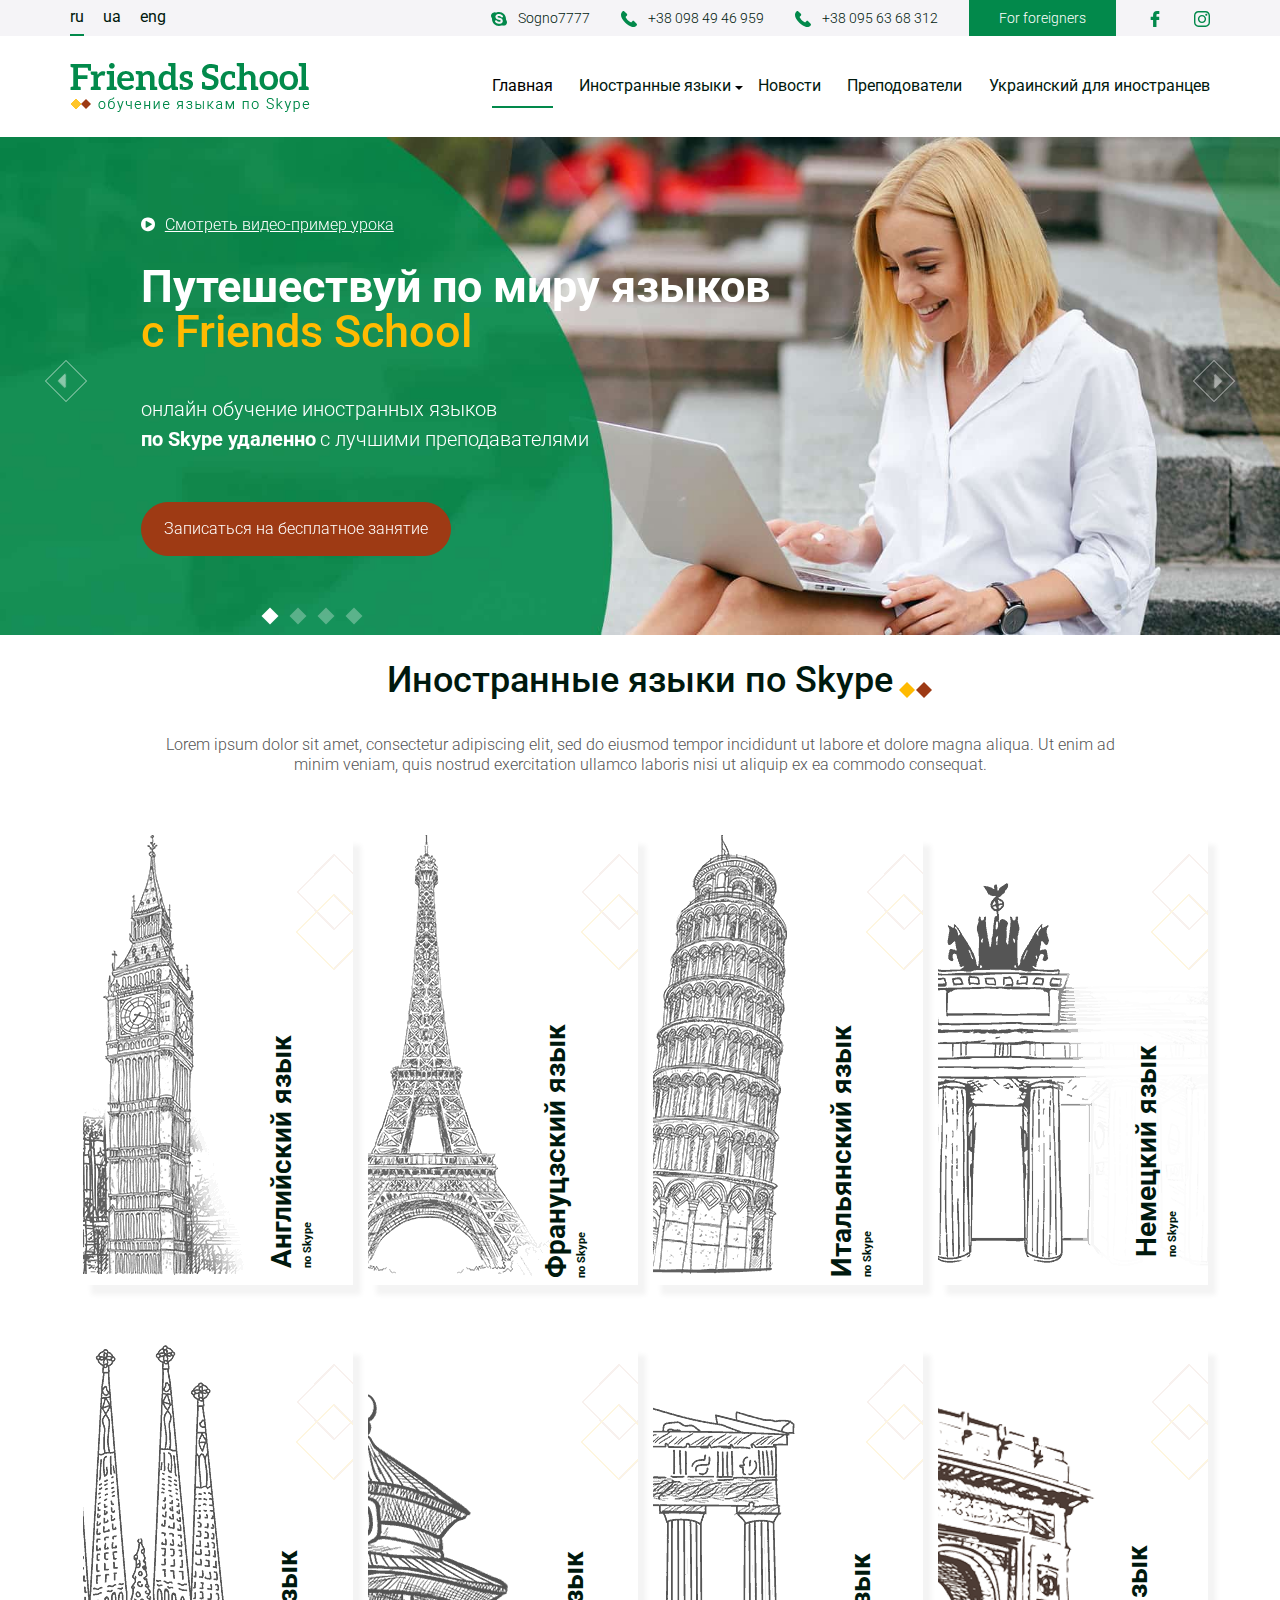
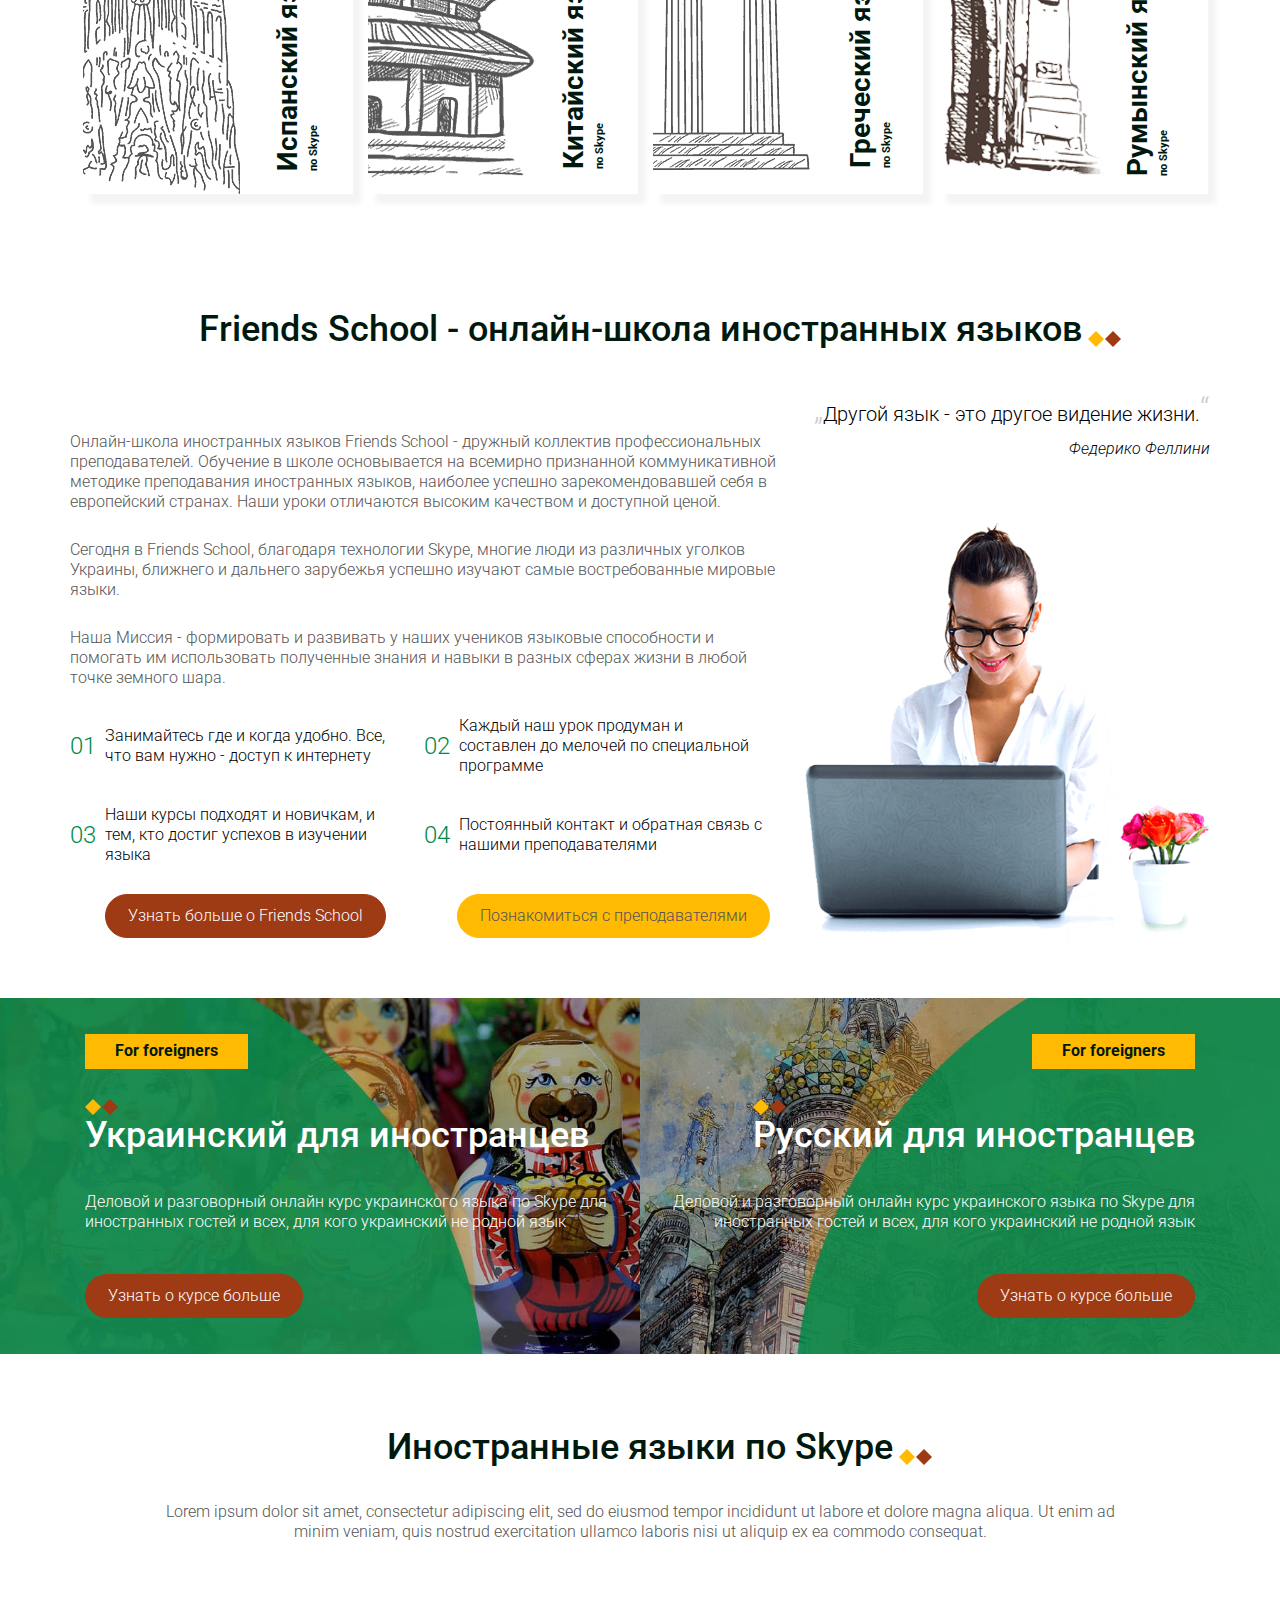
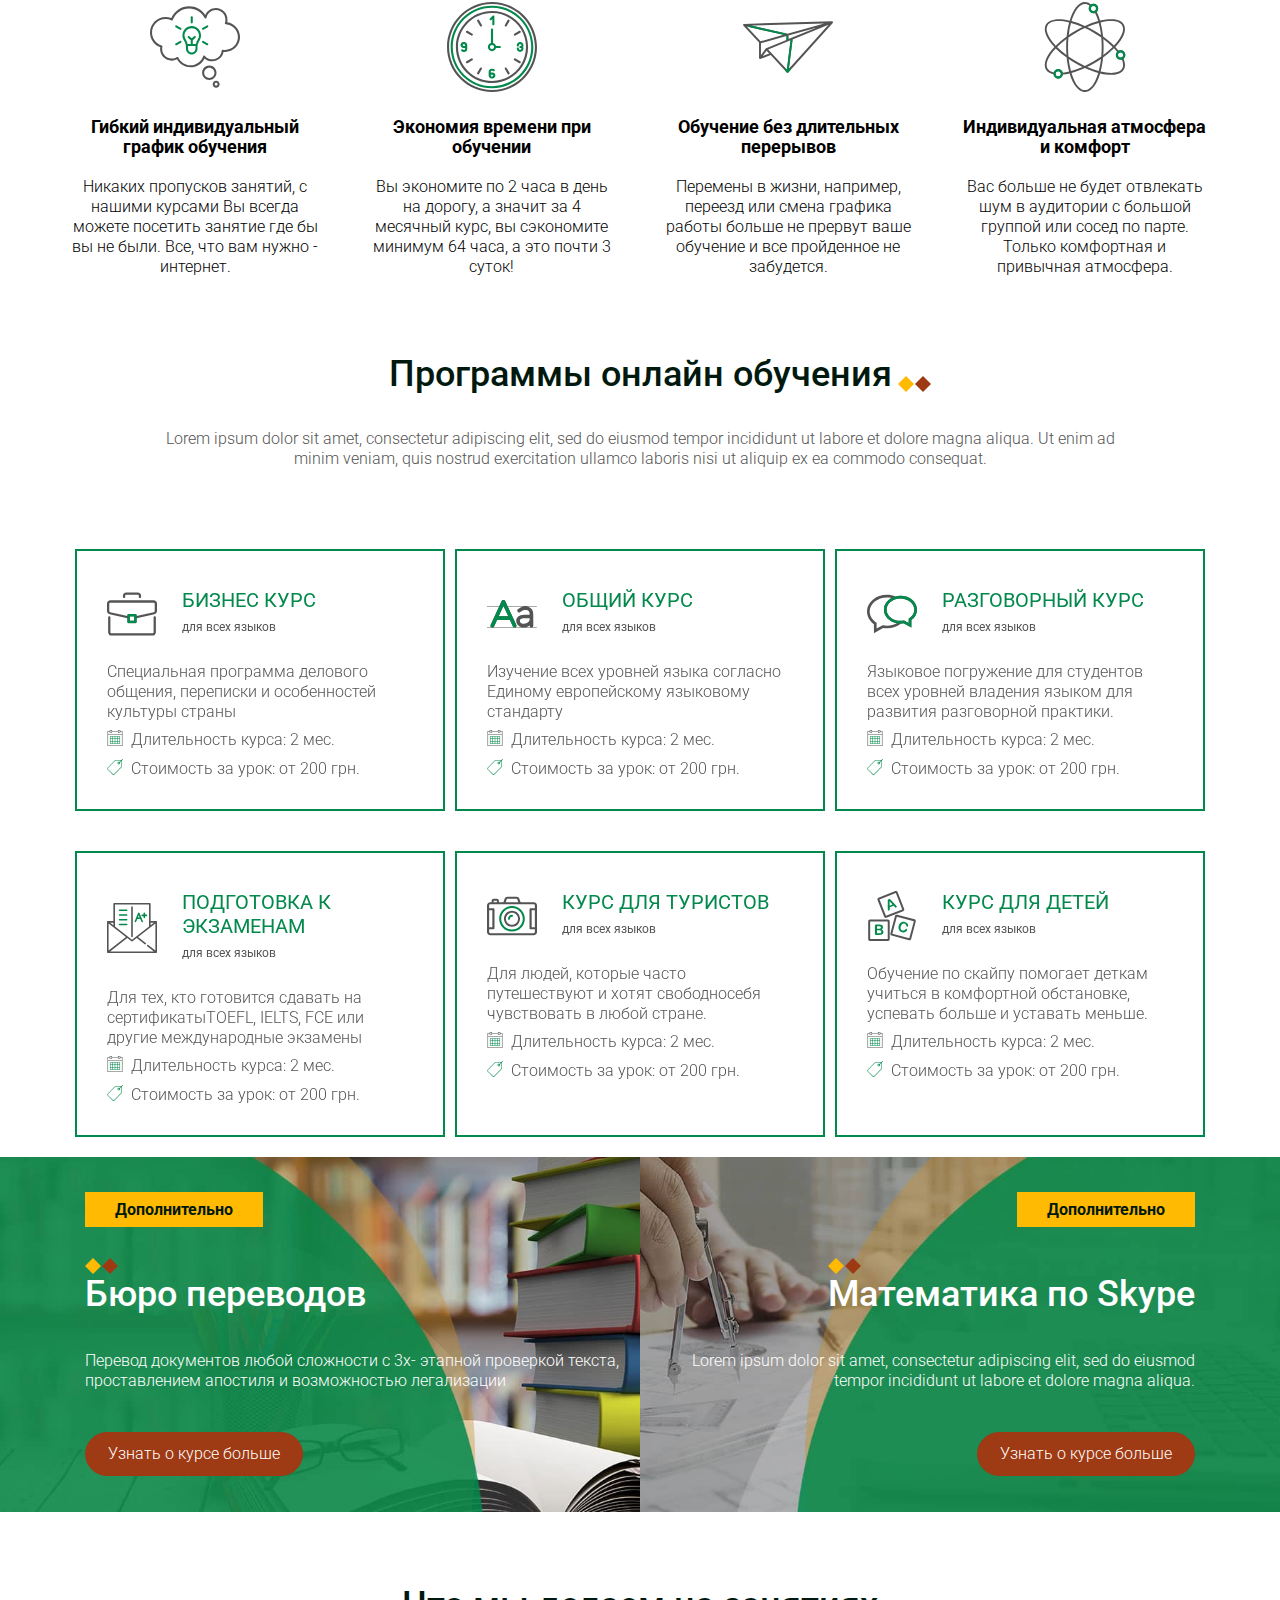
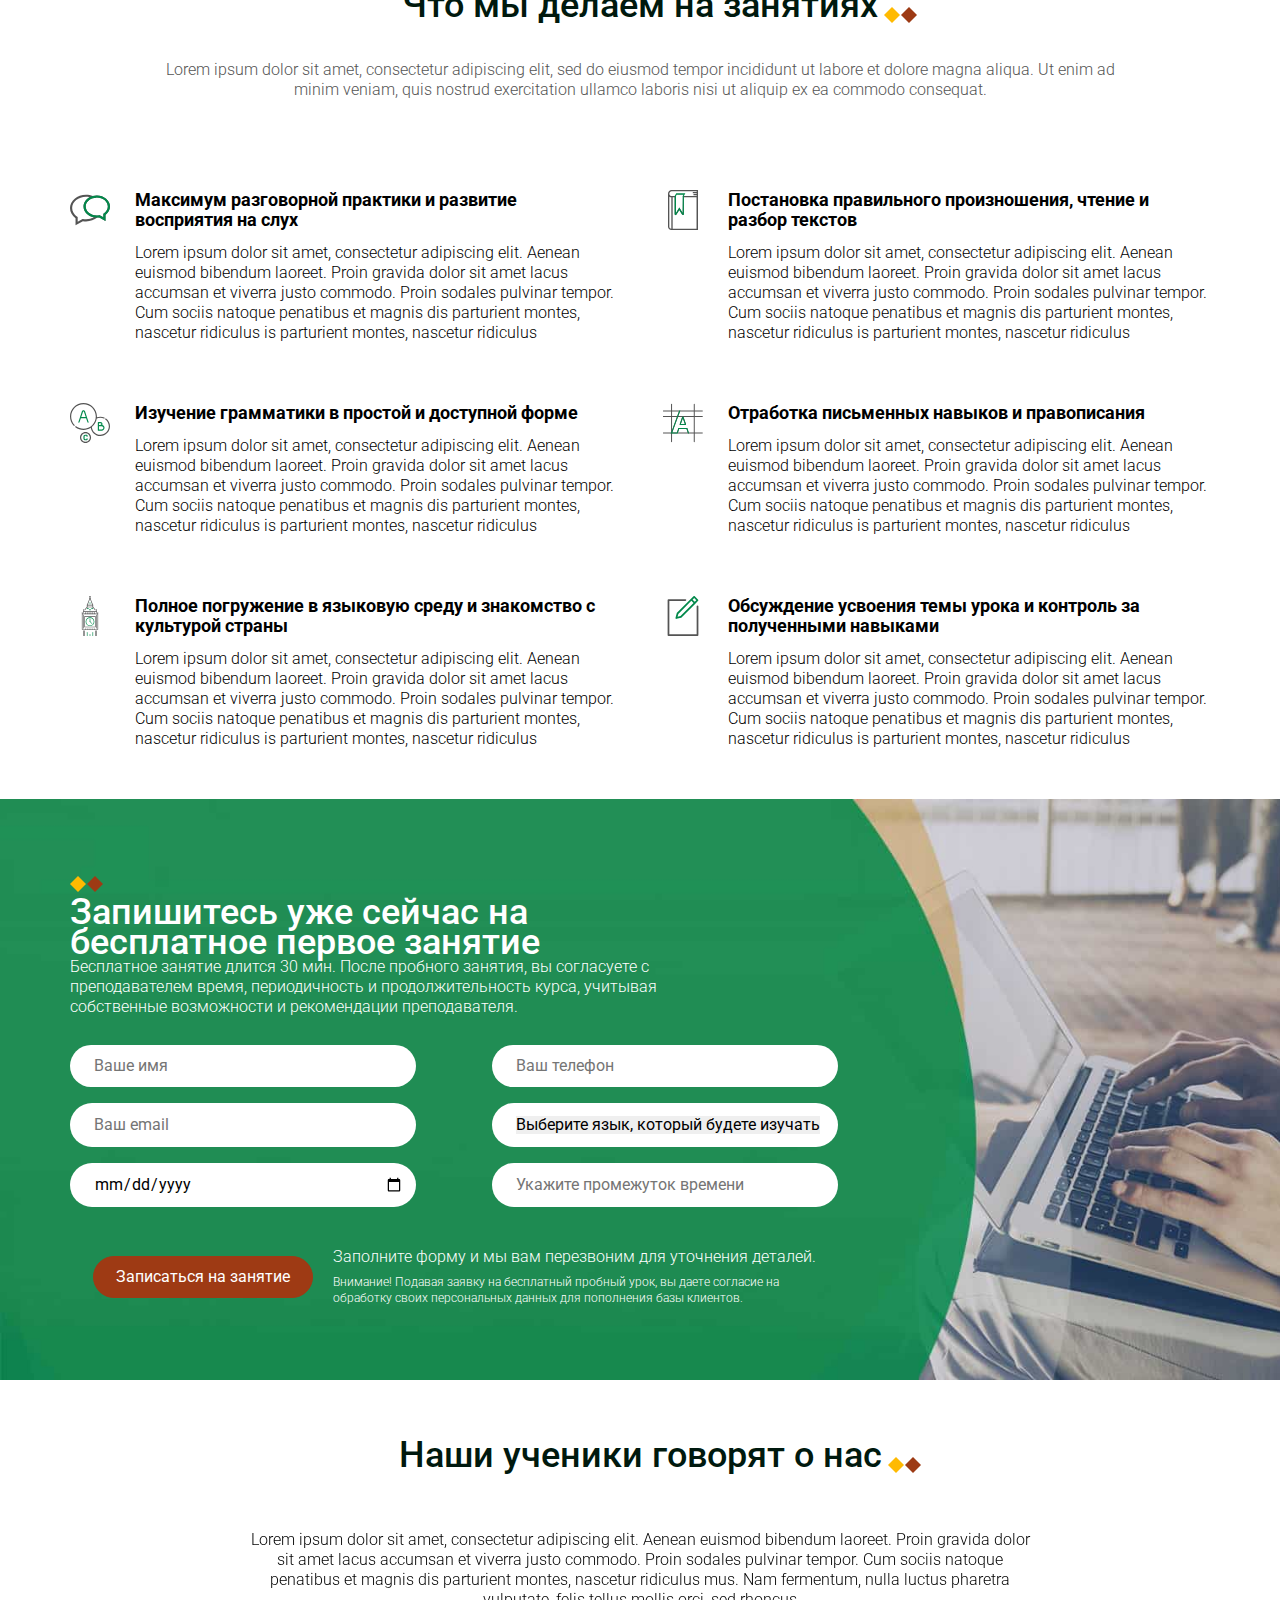
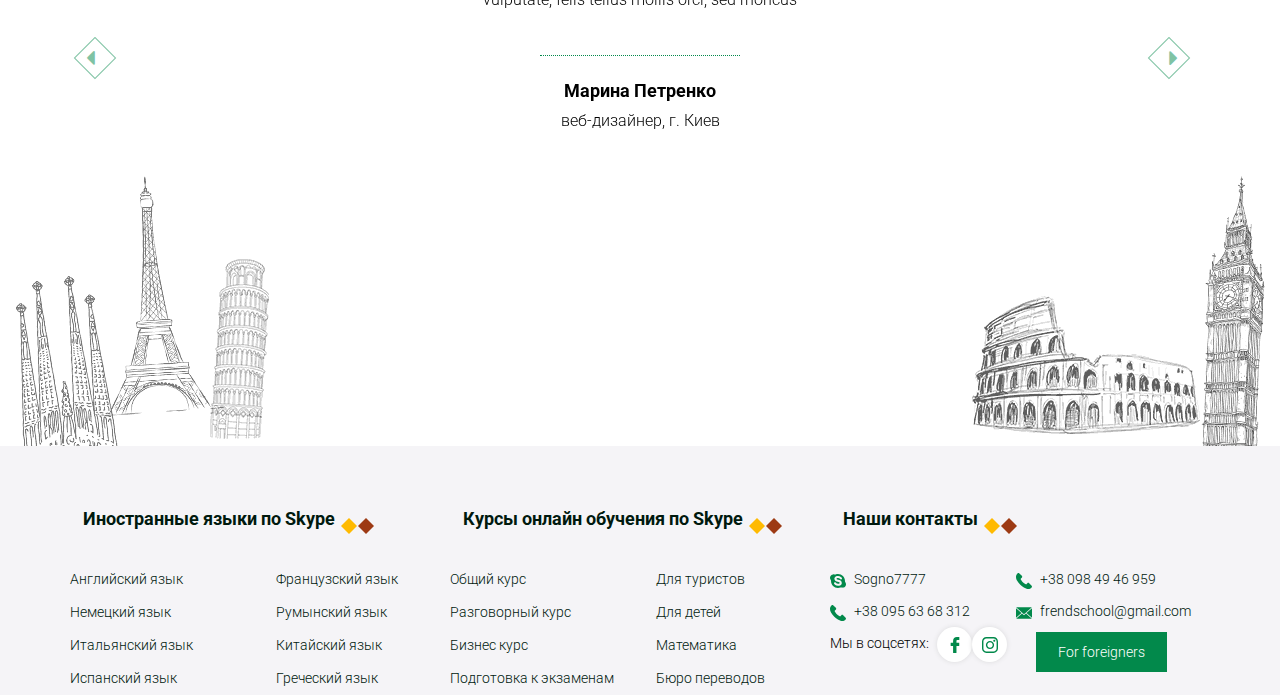
<file: index.html>
<!DOCTYPE html>
<html lang="ru">

<head>
    <meta charset="UTF-8">
    <meta name="viewport" content="width=device-width, initial-scale=1.0">
    <meta name="description" content="Friendsschool – это лучшая школа изучения иностранных языков онлайн в Украине: занятия по иностранным языкам по скайпу с преподавателями и носителями языка">
    <meta name="keywords" content="Иностранных, языков, деловой, иностранный, Интенсивные, курсы, центры,  города, Изучение, обучение, иностранных языков, Курсы">
    <title>Главная</title>
    <link rel="stylesheet" href="src/fonts/font-awesome/css/font-awesome.css">
    <link rel="stylesheet" href="slick/slick.css">
    <link rel="stylesheet" href="slick/slick-theme.css">
    <link rel="stylesheet" href="src/css/normalize.css">
    <link rel="stylesheet" href="src/css/main.css">
</head>

<body>
    <div id="sticky">
        <div class="headermain">
            <div class="headertop">
                <div class="wrapper">
                    <div class="headertop__child">
                        <div class="languages headertop__languages">
                            <ul class="languages__list">
                                <li class="languages__item languages__item--active"><a href="#" class="languages__link" target="_blank">ru</a></li>
                                <li class="languages__item"><a href="#" class="languages__link" target="_blank">ua</a></li>
                                <li class="languages__item"><a href="#" class="languages__link" target="_blank">eng</a></li>
                            </ul>
                        </div>
                        <div class="right-child headertop__right">
                            <div class="right-child__item">
                                <span><svg class="face" version="1.1" id="Layer_1" xmlns="http://www.w3.org/2000/svg" xmlns:xlink="http://www.w3.org/1999/xlink" x="0px" y="0px" viewBox="0 0 400.932 400.932" :space="preserve">
                                        <path d="M384.762,231.039c-6.361-8.792-9.309-19.53-9.297-30.382c0.001-0.063,0.001-0.126,0.001-0.19
										c0-96.649-78.35-174.999-174.999-174.999c-21.143,0-41.402,3.763-60.162,10.64c-10.149,3.72-21.267,4.435-31.672,1.504
										c-9.191-2.589-19.009-3.681-29.18-2.981c-42.725,2.94-77.121,37.955-79.335,80.724c-1.057,20.414,5.065,39.351,16.053,54.539
										c6.361,8.792,9.309,19.53,9.296,30.382c0,0.063,0,0.126,0,0.19c0,96.649,78.349,174.999,174.999,174.999
										c21.144,0,41.403-3.763,60.162-10.64c10.149-3.72,21.267-4.435,31.672-1.504c9.191,2.589,19.008,3.681,29.18,2.981
										c42.725-2.94,77.12-37.954,79.335-80.722C401.872,265.166,395.75,246.228,384.762,231.039z M206.873,169.093
										c35.286,8.391,88.608,21.071,88.608,79.806c0,28.934-14.249,51.006-40.124,62.149c-18.464,7.952-39.361,9.025-57.368,9.025
										c-55.336,0-90.286-43.028-91.747-44.86c-9.062-11.366-7.197-27.928,4.17-36.99c11.364-9.066,27.926-7.196,36.99,4.167
										c0.081,0.097,20.982,24.101,50.587,25.04c35.65,1.131,43.795-9.476,44.848-18.53c1.287-11.058-8.55-19.176-48.146-28.592
										c-33.562-7.982-84.287-20.044-84.287-74.137c0-16.845,6.851-71.807,95.013-71.807c55.668,0,88.527,43.829,89.899,45.695
										c8.61,11.713,6.096,28.189-5.617,36.798c-11.662,8.572-28.034,6.119-36.677-5.452c-0.62-0.797-19.429-21.723-47.605-24.398
										c-21.32-2.025-42.37,5.663-42.37,17.02C163.047,156.06,169.092,160.108,206.873,169.093z" />
                                    </svg></span>
                                <a href="skype:Sogno7777?call" class="subject__contact">Sogno7777</a>
                            </div>
                            <div class="right-child__item">
                                <span><svg class="face" version="1.1" id="Capa_1" xmlns="http://www.w3.org/2000/svg" xmlns:xlink="http://www.w3.org/1999/xlink" x="0px" y="0px" width="348.077px" height="348.077px" viewBox="0 0 348.077 348.077" xml:space="preserve">
                                        <path d="M340.273,275.083l-53.755-53.761c-10.707-10.664-28.438-10.34-39.518,0.744l-27.082,27.076
										c-1.711-0.943-3.482-1.928-5.344-2.973c-17.102-9.476-40.509-22.464-65.14-47.113c-24.704-24.701-37.704-48.144-47.209-65.257
										c-1.003-1.813-1.964-3.561-2.913-5.221l18.176-18.149l8.936-8.947c11.097-11.1,11.403-28.826,0.721-39.521L73.39,8.194
										C62.708-2.486,44.969-2.162,33.872,8.938l-15.15,15.237l0.414,0.411c-5.08,6.482-9.325,13.958-12.484,22.02
										C3.74,54.28,1.927,61.603,1.098,68.941C-6,127.785,20.89,181.564,93.866,254.541c100.875,100.868,182.167,93.248,185.674,92.876
										c7.638-0.913,14.958-2.738,22.397-5.627c7.992-3.122,15.463-7.361,21.941-12.43l0.331,0.294l15.348-15.029
										C350.631,303.527,350.95,285.795,340.273,275.083z" />
                                    </svg></span>
                                <a href="tel:+38 098 49 46 959" class="subject__contact">+38 098 49 46 959</a>
                            </div>
                            <div class="right-child__item">
                                <span><svg class="face" version="1.1" id="Capa_1" xmlns="http://www.w3.org/2000/svg" xmlns:xlink="http://www.w3.org/1999/xlink" x="0px" y="0px" width="348.077px" height="348.077px" viewBox="0 0 348.077 348.077" xml:space="preserve">
                                        <path d="M340.273,275.083l-53.755-53.761c-10.707-10.664-28.438-10.34-39.518,0.744l-27.082,27.076
										c-1.711-0.943-3.482-1.928-5.344-2.973c-17.102-9.476-40.509-22.464-65.14-47.113c-24.704-24.701-37.704-48.144-47.209-65.257
										c-1.003-1.813-1.964-3.561-2.913-5.221l18.176-18.149l8.936-8.947c11.097-11.1,11.403-28.826,0.721-39.521L73.39,8.194
										C62.708-2.486,44.969-2.162,33.872,8.938l-15.15,15.237l0.414,0.411c-5.08,6.482-9.325,13.958-12.484,22.02
										C3.74,54.28,1.927,61.603,1.098,68.941C-6,127.785,20.89,181.564,93.866,254.541c100.875,100.868,182.167,93.248,185.674,92.876
										c7.638-0.913,14.958-2.738,22.397-5.627c7.992-3.122,15.463-7.361,21.941-12.43l0.331,0.294l15.348-15.029
										C350.631,303.527,350.95,285.795,340.273,275.083z" />
                                    </svg></span>
                                <a href="tel:+38 095 63 68 312" class="subject__contact">+38 095 63 68 312</a>
                            </div>
                            <div class="right-child__item right-child__item--color">
                                <a href="#" class="right-child__link right-child__link--color">For foreigners</a>
                            </div>
                            <div class="right-child__item">
                                <a href="#" class="right-child__link"><svg class="face" version="1.1" id="Capa_1" xmlns="http://www.w3.org/2000/svg" xmlns:xlink="http://www.w3.org/1999/xlink" x="0px" y="0px" width="96.124px" height="96.123px" viewBox="0 0 96.124 96.123" xml:space="preserve">
                                        <g>
                                            <path d="M72.089,0.02L59.624,0C45.62,0,36.57,9.285,36.57,23.656v10.907H24.037c-1.083,0-1.96,0.878-1.96,1.961v15.803
										c0,1.083,0.878,1.96,1.96,1.96h12.533v39.876c0,1.083,0.877,1.96,1.96,1.96h16.352c1.083,0,1.96-0.878,1.96-1.96V54.287h14.654
										c1.083,0,1.96-0.877,1.96-1.96l0.006-15.803c0-0.52-0.207-1.018-0.574-1.386c-0.367-0.368-0.867-0.575-1.387-0.575H56.842v-9.246
										c0-4.444,1.059-6.7,6.848-6.7l8.397-0.003c1.082,0,1.959-0.878,1.959-1.96V1.98C74.046,0.899,73.17,0.022,72.089,0.02z" />
                                        </g>
                                    </svg></a>
                            </div>
                            <div class="right-child__item">
                                <a href="#" class="right-child__link"><svg class="face" version="1.1" id="Layer_1" xmlns="http://www.w3.org/2000/svg" xmlns:xlink="http://www.w3.org/1999/xlink" x="0px" y="0px" width="169.063px" height="169.063px" viewBox="0 0 169.063 169.063" xml:space="preserve">
                                        <path d="M122.406,0H46.654C20.929,0,0,20.93,0,46.655v75.752c0,25.726,20.929,46.655,46.654,46.655h75.752
									c25.727,0,46.656-20.93,46.656-46.655V46.655C169.063,20.93,148.133,0,122.406,0z M154.063,122.407
									c0,17.455-14.201,31.655-31.656,31.655H46.654C29.2,154.063,15,139.862,15,122.407V46.655C15,29.201,29.2,15,46.654,15h75.752
									c17.455,0,31.656,14.201,31.656,31.655V122.407z" />
                                        <path d="M84.531,40.97c-24.021,0-43.563,19.542-43.563,43.563c0,24.02,19.542,43.561,43.563,43.561s43.563-19.541,43.563-43.561
									C128.094,60.512,108.552,40.97,84.531,40.97z M84.531,113.093c-15.749,0-28.563-12.812-28.563-28.561
									c0-15.75,12.813-28.563,28.563-28.563s28.563,12.813,28.563,28.563C113.094,100.281,100.28,113.093,84.531,113.093z" />
                                        <path d="M129.921,28.251c-2.89,0-5.729,1.17-7.77,3.22c-2.051,2.04-3.23,4.88-3.23,7.78c0,2.891,1.18,5.73,3.23,7.78
									c2.04,2.04,4.88,3.22,7.77,3.22c2.9,0,5.73-1.18,7.78-3.22c2.05-2.05,3.22-4.89,3.22-7.78c0-2.9-1.17-5.74-3.22-7.78
									C135.661,29.421,132.821,28.251,129.921,28.251z" />
                                    </svg></a>
                            </div>
                        </div>
                    </div>
                </div>
            </div>
            <div class="headerbottom">
                <div class="wrapper">
                    <header class="big-monitor">
                        <div class="big-monitor__logo">
                            <a href="#" target="_blank" rel="home">
                                <img src="images/Logo.png" alt="Логотип">
                            </a>
                        </div>
                        <nav class="navy big-monitor__navy">
                            <ul class="navy__list">
                                <li class="navy__item navy__item--active">Главная</li>
                                <li class="navy__item menu-item-has-children"><a href="forforeigners.html" class="navy__link" target="_blank">Иностранные языки</a>
                                    <ul class="sub-menu__navy">
                                        <li class="navy__item-sub-menu"><a href="#" class="navy__link-sub-menu">Английский язык -</a></li>
                                        <li class="navy__item-sub-menu"><a href="#" class="navy__link-sub-menu">Немецкий язык -</a></li>
                                        <li class="navy__item-sub-menu"><a href="#" class="navy__link-sub-menu">Итальянский язык -</a></li>
                                        <li class="navy__item-sub-menu"><a href="#" class="navy__link-sub-menu">Испанский язык -</a></li>
                                    </ul>
                                </li>
                                <li class="navy__item"><a href="news.html" class="navy__link" target="_blank">Новости</a></li>
                                <li class="navy__item"><a href="teachers.html" class="navy__link" target="_blank">Преподователи</a></li>
                                <li class="navy__item"><a href="UkrainianForForeigners.html" class="navy__link" target="_blank">Украинский для иностранцев</a></li>
                            </ul>
                        </nav>
                    </header>
                    <header class="small-monitor">
                        <div class="header-mob">
                            <div class="small-monitor__logo">
                                <a href="index.html" target="_blank" rel="home">
                                    <img src="images/Logo.png" alt="Логотип">
                                </a>
                            </div>
                            <div class="button">
                                <button class="show-m-but">
                                    <span></span>
                                    <span></span>
                                    <span></span>
                                </button>
                            </div>
                        </div>
                        <div class="m-bm-hidden small-monitor__m-bm-hidden">
                            <nav class="navy-mob small-monitor__navy-mob">
                                <ul class="m-bm-hidden__list">
                                    <li class="navy-mob__item navy-mob__item--active">Главная
                                    </li>
                                    <li class="navy-mob__item menu-item-has-children">
                                        <a href="forforeigners.html" class="navy-mob__link" target="_blank">Иностранные языки</a>
                                        <ul class="navy-mob__sub-menu">
                                            <li class="navy-mob__item-sub-menu"><a href="#" class="navy-mob__link-sub-menu" target="_blank">Английский язык</a></li>
                                            <li class="navy-mob__item-sub-menu"><a href="#" class="navy-mob__link-sub-menu" target="_blank">Немецкий язык</a></li>
                                            <li class="navy-mob__item-sub-menu"><a href="#" class="navy-mob__link-sub-menu" target="_blank">Итальянский язык</a></li>
                                            <li class="navy-mob__item-sub-menu"><a href="#" class="navy-mob__link-sub-menu" target="_blank">Испанский язык</a></li>
                                        </ul>
                                    </li>
                                    <li class="navy-mob__item">
                                        <a href="news.html" class="navy-mob__link" target="_blank">Новости</a>
                                    </li>
                                    <li class="navy-mob__item">
                                        <a href="teachers.html" class="navy-mob__link" target="_blank">Преподователи</a>
                                    </li>
                                    <li class="navy-mob__item">
                                        <a href="UkrainianForForeigners.html" class="navy-mob__link" target="_blank">Украинский для иностранцев</a>
                                    </li>
                                </ul>
                            </nav>
                            <div class="additional small-monitor__additional">
                                <div class="additional__item">
                                    <a href="#" class="additional__link--green" target="_blank">For foreigners</a>
                                </div>
                                <div class="additional__item">
                                    <a href="#" class="additional__link--grey" target="_blank">Математика по Skype</a>
                                </div>
                            </div>
                        </div>
                    </header>
                </div>
            </div>
        </div>
    </div>
    <div class="slidertop">
        <div class="slidertop__item">
            <div class="slidertop__block-wrapper-slider">
                <img src="images/imgslider1.jpg" class="slidertop__img">
                <div class="slidertop__wrapper">
                    <a href="#video1" class="slidertop__link">
                        <i class="fa fa-play-circle" aria-hidden="true"></i>Смотреть видео-пример урока</a>
                    <h2 class="slidertop__title">Путешествуй по миру языков<br><span class="slidertop__title--color-change">с Friends School</span></h2>
                    <p class="slidertop__text">онлайн обучение иностранных языков <br> <span>по Skype удаленно</span>с лучшими преподавателями</p>
                    <a href="#" class="slidertop__signup button-home" target="_blank">Записаться на бесплатное занятие</a>
                </div>
            </div>
        </div>
        <div class="slidertop__item">
            <div class="slidertop__block-wrapper-slider">
                <img src="images/imgslider2.jpg" class="slidertop__img">
                <div class="slidertop__wrapper">
                    <a href="#video1" class="slidertop__link"><i class="fa fa-play-circle" aria-hidden="true"></i>Смотреть видео-пример урока</a>
                    <h2 class="slidertop__title">Путешествуй по миру языков<span class="slidertop__title--color-change"><br>с Friends School</span></h2>
                    <p class="slidertop__text">онлайн обучение иностранных языков <br> <span>по Skype удаленно</span>с лучшими преподавателями</p>
                    <a href="#" class="slidertop__signup button-home" target="_blank">Записаться на бесплатное занятие</a>
                </div>
            </div>
        </div>
        <div class="slidertop__item">
            <div class="slidertop__block-wrapper-slider">
                <img src="images/imgslider3.jpg" class="slidertop__img">
                <div class="slidertop__wrapper">
                    <a href="#video1" class="slidertop__link"><i class="fa fa-play-circle" aria-hidden="true"></i>Смотреть видео-пример урока</a>
                    <h2 class="slidertop__title">Путешествуй по миру языков<span class="slidertop__title--color-change"><br>с Friends School</span></h2>
                    <p class="slidertop__text">онлайн обучение иностранных языков <br> <span>по Skype удаленно</span>с лучшими преподавателями</p>
                    <a href="#" class="slidertop__signup button-home" target="_blank">Записаться на бесплатное занятие</a>
                </div>
            </div>
        </div>
        <div class="slidertop__item">
            <div class="slidertop__block-wrapper-slider">
                <img src="images/imgslider4.jpg" class="slidertop__img">
                <div class="slidertop__wrapper">
                    <a href="#video1" class="slidertop__link"><i class="fa fa-play-circle" aria-hidden="true"></i>Смотреть видео-пример урока</a>
                    <h2 class="slidertop__title">Путешествуй по миру языков<span class="slidertop__title--color-change"><br>с Friends School</span></h2>
                    <p class="slidertop__text">онлайн обучение иностранных языков <br> <span>по Skype удаленно</span>с лучшими преподавателями</p>
                    <a href="#" class="slidertop__signup button-home" target="_blank">Записаться на бесплатное занятие</a>
                </div>
            </div>
        </div>
    </div>
    <div class="overlay" id="video1"></div>
    <div class="modal">
        <div class="video">
            <iframe width="560" id="Youtube" height="315" src="https://www.youtube.com/embed/yDizJ46BbY8?version=3&amp;enablejsapi=1" frameborder="0" allowfullscreen></iframe>
        </div>
        <a class="close" title="Закрыть" href="index.html" onclick="index.html(); return false;"></a>
    </div>
    <div class="wrapper">
        <div class="headline">
            <h2 class="headline__title headline__title--slightly">
                Иностранные языки по Skype
            </h2>
            <p class="headline__text">
                Lorem ipsum dolor sit amet, consectetur adipiscing elit, sed do eiusmod tempor incididunt ut labore et dolore magna aliqua. Ut enim ad minim veniam, quis nostrud exercitation ullamco laboris nisi ut aliquip ex ea commodo consequat.
            </p>
        </div>
        <div class="skype-selection">
            <div class="skype-selection__item">
                <div class="skype-selection__img"><img src="images/Sight1.png" alt="Англия"></div>
                <div class="skype-selection__img2"><img src="images/transparentrombus.png" alt="Ромбы"></div>
                <div class="skype-selection__language">
                    <h6 class="skype-selection__headline">Английский язык<br> <span>по Skype</span></h6>
                </div>
                <a href="#" class="skype-selection__link">
                    <img src="images/Sightcolor1.jpg" alt="Англия в цвете">
                </a>
            </div>
            <div class="skype-selection__item">
                <div class="skype-selection__img"><img src="images/Sight2.png" alt="Англия"></div>
                <div class="skype-selection__img2"><img src="images/transparentrombus.png" alt="Ромбы"></div>
                <div class="skype-selection__language">
                    <h6 class="skype-selection__headline">Франуцзский язык<br> <span>по Skype</span></h6>
                </div>
                <a href="#" class="skype-selection__link">
                    <img src="images/Sightcolor2.jpg" alt="Англия в цвете">
                </a>
            </div>
            <div class="skype-selection__item">
                <div class="skype-selection__img"><img src="images/Sight3.png" alt="Англия"></div>
                <div class="skype-selection__img2"><img src="images/transparentrombus.png" alt="Ромбы"></div>
                <div class="skype-selection__language">
                    <h6 class="skype-selection__headline">Итальянский язык<br> <span>по Skype</span></h6>
                </div>
                <a href="#" class="skype-selection__link">
                    <img src="images/Sightcolor3.jpg" alt="Англия в цвете">
                </a>
            </div>
            <div class="skype-selection__item">
                <div class="skype-selection__img"><img src="images/Sight4.png" alt="Англия"></div>
                <div class="skype-selection__img2"><img src="images/transparentrombus.png" alt="Ромбы"></div>
                <div class="skype-selection__language">
                    <h6 class="skype-selection__headline">Немецкий язык<br> <span>по Skype</span></h6>
                </div>
                <a href="#" class="skype-selection__link">
                    <img src="images/Sightcolor4.jpg" alt="Англия в цвете">
                </a>
            </div>
            <div class="skype-selection__item">
                <div class="skype-selection__img"><img src="images/Sight5.png" alt="Англия"></div>
                <div class="skype-selection__img2"><img src="images/transparentrombus.png" alt="Ромбы"></div>
                <div class="skype-selection__language">
                    <h6 class="skype-selection__headline">Испанский язык<br> <span>по Skype</span></h6>
                </div>
                <a href="#" class="skype-selection__link">
                    <img src="images/Sightcolor5.jpg" alt="Англия в цвете">
                </a>
            </div>
            <div class="skype-selection__item">
                <div class="skype-selection__img"><img src="images/Sight6.png" alt="Англия"></div>
                <div class="skype-selection__img2"><img src="images/transparentrombus.png" alt="Ромбы"></div>
                <div class="skype-selection__language">
                    <h6 class="skype-selection__headline">Китайский язык<br> <span>по Skype</span></h6>
                </div>
                <a href="#" class="skype-selection__link">
                    <img src="images/Sightcolor6.jpg" alt="Англия в цвете">
                </a>
            </div>
            <div class="skype-selection__item">
                <div class="skype-selection__img"><img src="images/Sight7.png" alt="Англия"></div>
                <div class="skype-selection__img2"><img src="images/transparentrombus.png" alt="Ромбы"></div>
                <div class="skype-selection__language">
                    <h6 class="skype-selection__headline">Греческий язык<br> <span>по Skype</span></h6>
                </div>
                <a href="#" class="skype-selection__link">
                    <img src="images/Sightcolor7.jpg" alt="Англия в цвете">
                </a>
            </div>
            <div class="skype-selection__item">
                <div class="skype-selection__img"><img src="images/Sight8.png" alt="Англия"></div>
                <div class="skype-selection__img2"><img src="images/transparentrombus.png" alt="Ромбы"></div>
                <div class="skype-selection__language">
                    <h6 class="skype-selection__headline">Румынский язык<br> <span>по Skype</span></h6>
                </div>
                <a href="#" class="skype-selection__link">
                    <img src="images/Sightcolor8.jpg" alt="Англия в цвете">
                </a>
            </div>
        </div>
        <div class="headline">
            <h2 class="headline__title">
                Friends School - онлайн-школа иностранных языков
            </h2>
        </div>
        <div class="familiarization">
            <div class="familiarization-content familiarization__item">
                <div class="familiarization-content__item">
                    <p class="familiarization-content__text">Онлайн-школа иностранных языков Friends School - дружный коллектив профессиональных преподавателей. Обучение в школе основывается на всемирно признанной коммуникативной методике преподавания иностранных языков, наиболее успешно зарекомендовавшей себя в европейский странах. Наши уроки отличаются высоким качеством и доступной ценой.
                    </p>
                    <p class="familiarization-content__text">Сегодня в Friends School, благодаря технологии Skype, многие люди из различных уголков Украины, ближнего и дальнего зарубежья успешно изучают самые востребованные мировые языки. </p>
                    <p class="familiarization-content__text">Наша Миссия - формировать и развивать у наших учеников языковые способности и помогать им использовать полученные знания и навыки в разных сферах жизни в любой точке земного шара.</p>
                </div>
                <div class="familiarization-content__list">
                    <div class="familiarization-content__item-link"><span>01</span>
                        <p>Занимайтесь где и когда удобно. Все, что вам нужно - доступ к интернету</p>
                    </div>
                    <div class="familiarization-content__item-link"><span>02</span>
                        <p>Каждый наш урок продуман и составлен до мелочей по специальной программе</p>
                    </div>
                    <div class="familiarization-content__item-link"><span>03</span>
                        <p>Наши курсы подходят и новичкам, и тем, кто достиг успехов в изучении языка</p>
                    </div>
                    <div class="familiarization-content__item-link"><span>04</span>
                        <p>Постоянный контакт и обратная связь с нашими преподавателями</p>
                    </div>
                </div>
                <div class="familiarization-content__links">
                    <a href="#" class="button-home">Узнать больше о Friends School</a>
                    <a href="#" class="button-home button-home--secodary">Познакомиться с преподавателями</a>
                </div>
            </div>
            <div class="quote familiarization__item">
                <p class="quote__phrase">Другой язык - это другое видение жизни.</p>
                <cite class="quote__author">Федерико Феллини</cite>
                <div class="quote__img">
                    <img src="images/GirlGlasses.png" alt="Девушка в очках">
                </div>
            </div>
        </div>
    </div>
    <div class="for-foreigners">
        <div class="for-foreigners__item">
            <div class="for-foreigners__img">
                <img src="images/dolls.jpg" alt="Картинка с матрёшками">
            </div>
            <div class="for-foreigners__wrapper1 for-foreigners__wrapper1--left">
                <h6 class="for-foreigners__h6">For foreigners</h6>
                <h2 class="for-foreigners__h2">Украинский для иностранцев</h2>
                <p class="for-foreigners__p">Деловой и разговорный онлайн курс украинского языка по Skype для иностранных гостей и всех, для кого украинский не родной язык</p>
                <a href="#" class="button-home">Узнать о курсе больше</a>
            </div>
        </div>
        <div class="for-foreigners__item">
            <div class="for-foreigners__img">
                <img src="images/temple.jpg" class="for-foreigners__img" alt="Картинка с храмом">
            </div>
            <div class="for-foreigners__wrapper1 for-foreigners__wrapper1--right">
                <h6 class="for-foreigners__h6">For foreigners</h6>
                <h2 class="for-foreigners__h2">Русский для иностранцев</h2>
                <p class="for-foreigners__p for-foreigners__p--right">Деловой и разговорный онлайн курс украинского языка по Skype для иностранных гостей и всех, для кого украинский не родной язык</p>
                <a href="#" class="button-home">Узнать о курсе больше</a>
            </div>
        </div>
    </div>
    <div class="wrapper">
        <div class="headline">
            <h2 class="headline__title headline__title--slightly">
                Иностранные языки по Skype
            </h2>
            <p class="headline__text">
                Lorem ipsum dolor sit amet, consectetur adipiscing elit, sed do eiusmod tempor incididunt ut labore et dolore magna aliqua. Ut enim ad minim veniam, quis nostrud exercitation ullamco laboris nisi ut aliquip ex ea commodo consequat.
            </p>
        </div>
        <div class="advantage">
            <div class="advantage__item">
                <img src="svg/advantage1.svg" alt="Лампочка" class="advantage__img">
                <div class="advantage__text">
                    <h6 class="advantage__h6">Гибкий индивидуальный график обучения
                    </h6>
                    <p class="advantage__p">Никаких пропусков занятий, с нашими курсами Вы всегда можете посетить занятие где бы вы не были. Все, что вам нужно - интернет.
                    </p>
                </div>
            </div>
            <div class="advantage__item">
                <img src="svg/advantage2.svg" alt="Часы" class="advantage__img">
                <div class="advantage__text">
                    <h6 class="advantage__h6">Экономия времени при обучении</h6>
                    <p class="advantage__p">Вы экономите по 2 часа в день на дорогу, а значит за 4 месячный курс, вы сэкономите минимум 64 часа, а это почти 3 суток!</p>
                </div>
            </div>
            <div class="advantage__item">
                <img src="svg/advantage3.svg" alt="Бумажный самолёт" class="advantage__img">
                <div class="advantage__text">
                    <h6 class="advantage__h6">Обучение без длительных перерывов</h6>
                    <p class="advantage__p">Перемены в жизни, например, переезд или смена графика работы больше не прервут ваше обучение и все пройденное не забудется.</p>
                </div>
            </div>
            <div class="advantage__item">
                <img src="svg/advantage4.svg" alt="Атмосфера" class="advantage__img">
                <div class="advantage__text">
                    <h6 class="advantage__h6">Индивидуальная атмосфера и комфорт</h6>
                    <p class="advantage__p">Вас больше не будет отвлекать шум в аудитории с большой группой или сосед по парте. Только комфортная и привычная атмосфера.</p>
                </div>
            </div>
        </div>
        <div class="headline">
            <h2 class="headline__title headline__title--slightly">
                Программы онлайн обучения
            </h2>
            <p class="headline__text">
                Lorem ipsum dolor sit amet, consectetur adipiscing elit, sed do eiusmod tempor incididunt ut labore et dolore magna aliqua. Ut enim ad minim veniam, quis nostrud exercitation ullamco laboris nisi ut aliquip ex ea commodo consequat.
            </p>
        </div>
        <div class="training">
            <div class="training__item">
                <div class="training__front">
                    <div class="training__course">
                        <img src="svg/training-big1.svg" alt="" class="training__img" width="50" height="45">
                        <h5 class="training__title">Бизнес курс<br><span>для всех языков</span></h5>
                    </div>
                    <div class="training__p">Специальная программа делового общения, переписки и особенностей культуры страны</div>
                    <div class="duration training__duration">
                        <img src="svg/training-small1.svg" alt="" class="training__img-small">
                        <p class="duration__p">Длительность курса: 2 мес.</p>
                    </div>
                    <div class="duration training__duration">
                        <img src="svg/training-small2.svg" alt="" class="training__img-small">
                        <p class="duration__p">Стоимость за урок: от 200 грн.</p>
                    </div>
                </div>
                <div class="training__back">
                    <a href="#" class="training__link">Узнать больше о курсе</a>
                </div>
            </div>
            <div class="training__item">
                <div class="training__front">
                    <div class="training__course">
                        <img src="svg/training-big2.svg" alt="" class="training__img">
                        <h5 class="training__title">Общий курс<br><span>для всех языков</span></h5>
                    </div>
                    <div class="training__p">Изучение всех уровней языка согласно Единому европейскому языковому стандарту</div>
                    <div class="duration training__duration">
                        <img src="svg/training-small1.svg" alt="" class="training__img-small">
                        <p class="duration__p">Длительность курса: 2 мес.</p>
                    </div>
                    <div class="duration training__duration">
                        <img src="svg/training-small2.svg" alt="" class="training__img-small">
                        <p class="duration__p">Стоимость за урок: от 200 грн.</p>
                    </div>
                </div>
                <div class="training__back">
                    <a href="#" class="training__link">Узнать больше о курсе</a>
                </div>
            </div>
            <div class="training__item">
                <div class="training__front">
                    <div class="training__course">
                        <img src="svg/training-big3.svg" alt="" class="training__img">
                        <h5 class="training__title">Разговорный курс<br><span>для всех языков</span></h5>
                    </div>
                    <div class="training__p">Языковое погружение для студентов всех уровней владения языком для развития разговорной практики.</div>
                    <div class="duration training__duration">
                        <img src="svg/training-small1.svg" alt="" class="training__img-small">
                        <p class="duration__p">Длительность курса: 2 мес.</p>
                    </div>
                    <div class="duration training__duration">
                        <img src="svg/training-small2.svg" alt="" class="training__img-small">
                        <p class="duration__p">Стоимость за урок: от 200 грн.</p>
                    </div>
                </div>
                <div class="training__back">
                    <a href="#" class="training__link">Узнать больше о курсе</a>
                </div>
            </div>
            <div class="training__item">
                <div class="training__front">
                    <div class="training__course">
                        <img src="svg/training-big4.svg" alt="" class="training__img">
                        <h5 class="training__title">Подготовка к экзаменам<br><span>для всех языков</span></h5>
                    </div>
                    <div class="training__p">Для тех, кто готовится сдавать на сертификатыTOEFL, IELTS, FCE или другие международные экзамены</div>
                    <div class="duration training__duration">
                        <img src="svg/training-small1.svg" alt="" class="training__img-small">
                        <p class="duration__p">Длительность курса: 2 мес.</p>
                    </div>
                    <div class="duration training__duration">
                        <img src="svg/training-small2.svg" alt="" class="training__img-small">
                        <p class="duration__p">Стоимость за урок: от 200 грн.</p>
                    </div>
                </div>
                <div class="training__back">
                    <a href="#" class="training__link">Узнать больше о курсе</a>
                </div>
            </div>
            <div class="training__item">
                <div class="training__front">
                    <div class="training__course">
                        <img src="svg/training-big5.svg" alt="" class="training__img">
                        <h5 class="training__title">Курс Для туристов<br><span>для всех языков</span></h5>
                    </div>
                    <div class="training__p">Для людей, которые часто путешествуют и хотят свободносебя чувствовать в любой стране.</div>
                    <div class="duration training__duration">
                        <img src="svg/training-small1.svg" alt="" class="training__img-small">
                        <p class="duration__p">Длительность курса: 2 мес.</p>
                    </div>
                    <div class="duration training__duration">
                        <img src="svg/training-small2.svg" alt="" class="training__img-small">
                        <p class="duration__p">Стоимость за урок: от 200 грн.</p>
                    </div>
                </div>
                <div class="training__back">
                    <a href="#" class="training__link">Узнать больше о курсе</a>
                </div>
            </div>
            <div class="training__item">
                <div class="training__front">
                    <div class="training__course">
                        <img src="svg/training-big6.svg" alt="" class="training__img">
                        <h5 class="training__title">курс для детей<br><span>для всех языков</span></h5>
                    </div>
                    <div class="training__p">Обучение по скайпу помогает деткам учиться в комфортной обстановке, успевать больше и уставать меньше.</div>
                    <div class="duration training__duration">
                        <img src="svg/training-small1.svg" alt="" class="training__img-small">
                        <p class="duration__p">Длительность курса: 2 мес.</p>
                    </div>
                    <div class="duration training__duration">
                        <img src="svg/training-small2.svg" alt="" class="training__img-small">
                        <p class="duration__p">Стоимость за урок: от 200 грн.</p>
                    </div>
                </div>
                <div class="training__back">
                    <a href="#" class="training__link">Узнать больше о курсе</a>
                </div>
            </div>
        </div>
    </div>
    <div class="for-foreigners">
        <div class="for-foreigners__item">
            <img src="images/books.jpg" alt="Чертёж" class="for-foreigners__img" width="900" height="500">
            <div class="for-foreigners__wrapper1 for-foreigners__wrapper1--left">
                <h6 class="for-foreigners__h6">Дополнительно</h6>
                <h2 class="for-foreigners__h2">Бюро переводов</h2>
                <p class="for-foreigners__p">Перевод документов любой сложности с 3х- этапной проверкой текста, проставлением апостиля и возможностью легализации</p>
                <a href="#" class="button-home">Узнать о курсе больше</a>
            </div>
        </div>
        <div class="for-foreigners__item">
            <img src="images/drawing.jpg" alt="Чертёж" class="for-foreigners__img" width="900" height="500">
            <div class="for-foreigners__wrapper1 for-foreigners__wrapper1--right">
                <h6 class="for-foreigners__h6">Дополнительно</h6>
                <h2 class="for-foreigners__h2">Математика по Skype</h2>
                <p class="for-foreigners__p for-foreigners__p--right">Lorem ipsum dolor sit amet, consectetur adipiscing elit, sed do eiusmod tempor incididunt ut labore et dolore magna aliqua.</p>
                <a href="#" class="button-home">Узнать о курсе больше</a>
            </div>
        </div>
    </div>
    <div class="wrapper">
        <div class="headline">
            <h2 class="headline__title">
                Что мы делаем на занятиях
            </h2>
            <p class="headline__text">
                Lorem ipsum dolor sit amet, consectetur adipiscing elit, sed do eiusmod tempor incididunt ut labore et dolore magna aliqua. Ut enim ad minim veniam, quis nostrud exercitation ullamco laboris nisi ut aliquip ex ea commodo consequat.
            </p>
        </div>
        <div class="classroom">
            <div class="classroom__item">
                <div class="classroom__for-img">
                    <img src="svg/classroom1.svg" alt="Два круглых перекрывающихся речевых пузыря" class="classroom__img">
                </div>
                <h6 class="classroom__h6">Максимум разговорной практики и развитие восприятия на слух</h6>
                <p class="classroom__p">Lorem ipsum dolor sit amet, consectetur adipiscing elit. Aenean euismod bibendum laoreet. Proin gravida dolor sit amet lacus accumsan et viverra justo commodo. Proin sodales pulvinar tempor. Cum sociis natoque penatibus et magnis dis parturient montes, nascetur ridiculus is parturient montes, nascetur ridiculus</p>
            </div>
            <div class="classroom__item">
                <div class="classroom__for-img">
                    <img src="svg/classroom2.svg" alt="Два круглых перекрывающихся речевых пузыря" class="classroom__img">
                </div>
                <h6 class="classroom__h6">Постановка правильного произношения, чтение и разбор текстов</h6>
                <p class="classroom__p">Lorem ipsum dolor sit amet, consectetur adipiscing elit. Aenean euismod bibendum laoreet. Proin gravida dolor sit amet lacus accumsan et viverra justo commodo. Proin sodales pulvinar tempor. Cum sociis natoque penatibus et magnis dis parturient montes, nascetur ridiculus is parturient montes, nascetur ridiculus</p>
            </div>
            <div class="classroom__item">
                <div class="classroom__for-img">
                    <img src="svg/classroom3.svg" alt="Два круглых перекрывающихся речевых пузыря" class="classroom__img">
                </div>
                <h6 class="classroom__h6">Изучение грамматики в простой и доступной форме</h6>
                <p class="classroom__p">Lorem ipsum dolor sit amet, consectetur adipiscing elit. Aenean euismod bibendum laoreet. Proin gravida dolor sit amet lacus accumsan et viverra justo commodo. Proin sodales pulvinar tempor. Cum sociis natoque penatibus et magnis dis parturient montes, nascetur ridiculus is parturient montes, nascetur ridiculus</p>
            </div>
            <div class="classroom__item">
                <div class="classroom__for-img">
                    <img src="svg/classroom4.svg" alt="Два круглых перекрывающихся речевых пузыря" class="classroom__img">
                </div>
                <h6 class="classroom__h6">Отработка письменных навыков и правописания</h6>
                <p class="classroom__p">Lorem ipsum dolor sit amet, consectetur adipiscing elit. Aenean euismod bibendum laoreet. Proin gravida dolor sit amet lacus accumsan et viverra justo commodo. Proin sodales pulvinar tempor. Cum sociis natoque penatibus et magnis dis parturient montes, nascetur ridiculus is parturient montes, nascetur ridiculus</p>
            </div>
            <div class="classroom__item">
                <div class="classroom__for-img">
                    <img src="svg/classroom5.svg" alt="Два круглых перекрывающихся речевых пузыря" class="classroom__img">
                </div>
                <h6 class="classroom__h6">Полное погружение в языковую среду и знакомство с культурой страны</h6>
                <p class="classroom__p">Lorem ipsum dolor sit amet, consectetur adipiscing elit. Aenean euismod bibendum laoreet. Proin gravida dolor sit amet lacus accumsan et viverra justo commodo. Proin sodales pulvinar tempor. Cum sociis natoque penatibus et magnis dis parturient montes, nascetur ridiculus is parturient montes, nascetur ridiculus</p>
            </div>
            <div class="classroom__item">
                <div class="classroom__for-img">
                    <img src="svg/classroom6.svg" alt="Два круглых перекрывающихся речевых пузыря" class="classroom__img">
                </div>
                <h6 class="classroom__h6">Обсуждение усвоения темы урока и контроль за полученными навыками</h6>
                <p class="classroom__p">Lorem ipsum dolor sit amet, consectetur adipiscing elit. Aenean euismod bibendum laoreet. Proin gravida dolor sit amet lacus accumsan et viverra justo commodo. Proin sodales pulvinar tempor. Cum sociis natoque penatibus et magnis dis parturient montes, nascetur ridiculus is parturient montes, nascetur ridiculus</p>
            </div>
        </div>
    </div>
    <div class="full-page">
        <div class="wrapper">
            <div class="full-page__wrapper">
                <h2 class="for-foreigners__h2">Запишитесь уже сейчас на <br><span>бесплатное первое занятие</span></h2>
                <p class="full-page__p">Бесплатное занятие длится 30 мин. После пробного занятия, вы согласуете с преподавателем время, периодичность и продолжительность курса, учитывая собственные возможности и рекомендации преподавателя.</p>
                <form action="" method="get" class="sign-up full-page__sign-up">
                    <input type="text" class="sign-up__item" name="Yourname" placeholder="Ваше имя">
                    <input type="tel" class="sign-up__item" name="phone" placeholder="Ваш телефон">
                    <input type="email" class="sign-up__item emailG" name="Youremail" placeholder="Ваш email">
                    <div class="choiceG sign-up__item ">
                        <select name="choice" class="choice">
                            <option value="GB">Выберите язык, который будете изучать</option>
                            <option value="GB">Английский язык</option>
                            <option value="FR">Французский язык</option>
                            <option value="IT">Итальянский язык</option>
                            <option value="DE">Немецкий язык</option>
                            <option value="ES">Испанский язык</option>
                            <option value="CN">Китайский язык</option>
                            <option value="GR">Греческий язык</option>
                            <option value="RO">Румынский язык</option>
                        </select>
                    </div>
                    <input type="date" class="sign-up__item" name="Ydate" placeholder="Укажите дату занятия" value="Укажите дату занятия">
                    <input type="text" class="sign-up__item" name="time" placeholder="Укажите промежуток времени">
                    <div class="sign-up-text">
                        <input type="submit" class="sign-up__item sign-up__item--link button-home" name="enrollment" value="Записаться на занятие">
                        <div class="sign-up-text__pg">
                            <p class="sign-up__p">Заполните форму и мы вам перезвоним для уточнения деталей.</p>
                            <p class="sign-up__p-small">Внимание! Подавая заявку на бесплатный пробный урок, вы даете согласие на обработку своих персональных данных для пополнения базы клиентов.</p>
                        </div>
                    </div>
                </form>
            </div>
        </div>
    </div>
    <div class="wrapper">
        <div class="headline">
            <h2 class="headline__title">
                Наши ученики говорят о нас
            </h2>
        </div>
        <div class="slider-text">
            <div class="slider-text__item">
                <div class="slider-text__for-p">
                    <div class="slider-text__p">Lorem ipsum dolor sit amet, consectetur adipiscing elit. Aenean euismod bibendum laoreet. Proin gravida dolor sit amet lacus accumsan et viverra justo commodo. Proin sodales pulvinar tempor. Cum sociis natoque penatibus et magnis dis parturient montes, nascetur ridiculus mus. Nam fermentum, nulla luctus pharetra vulputate, felis tellus mollis orci, sed rhoncus</div>
                </div>
                <div class="slider-text__author">
                    <h6>Марина Петренко</h6>
                    <p>веб-дизайнер, г. Киев</p>
                </div>
            </div>
            <div class="slider-text__item">
                <div class="slider-text__for-p">
                    <div class="slider-text__p">Lorem ipsum dolor sit amet, consectetur adipiscing elit. Aenean euismod bibendum laoreet. Proin gravida dolor sit amet lacus accumsan et viverra justo commodo. Proin sodales pulvinar tempor. Cum sociis natoque penatibus et magnis dis parturient montes, nascetur ridiculus mus. Nam fermentum, nulla luctus pharetra vulputate, felis tellus mollis orci, sed rhoncus</div>
                </div>
                <div class="slider-text__author">
                    <h6>Куликов Виктор</h6>
                    <p>веб-дизайнер, г. Самара</p>
                </div>
            </div>
            <div class="slider-text__item">
                <div class="slider-text__for-p">
                    <div class="slider-text__p">Lorem ipsum dolor sit amet, consectetur adipiscing elit. Aenean euismod bibendum laoreet. Proin gravida dolor sit amet lacus accumsan et viverra justo commodo. Proin sodales pulvinar tempor. Cum sociis natoque penatibus et magnis dis parturient montes, nascetur ridiculus mus. Nam fermentum, nulla luctus pharetra vulputate, felis tellus mollis orci, sed rhoncus</div>
                </div>
                <div class="slider-text__author">
                    <h6>Ратушный Евгений</h6>
                    <p>веб-дизайнер, г. Одесса</p>
                </div>
            </div>
        </div>
    </div>
    <div class="img-fixed">
        <div class="img-fixed__item">
            <img src="images/fixedL.png" alt="Достопримечательности стран">
        </div>
        <div class="img-fixed__item">
            <img src="images/fixedR.png" alt="Достопримечательности стран">
        </div>
    </div>
    <div class="footer">
        <div class="wrapper">
            <div class="subject footer__subject">
                <div class="subject__items">
                    <h6 class="headline__title headline__title--slightly subject__h6">Иностранные языки по Skype
                    </h6>
                    <ul class="subject__list">
                        <li class="subject__item"><a href="#" class="subject__link">Английский язык</a></li>
                        <li class="subject__item"><a href="#" class="subject__link">Французский язык</a></li>
                        <li class="subject__item"><a href="#" class="subject__link">Немецкий язык</a></li>
                        <li class="subject__item"><a href="#" class="subject__link">Румынский язык</a></li>
                        <li class="subject__item"><a href="#" class="subject__link">Итальянский язык</a></li>
                        <li class="subject__item"><a href="#" class="subject__link">Китайский язык</a></li>
                        <li class="subject__item"><a href="#" class="subject__link">Испанский язык</a></li>
                        <li class="subject__item"><a href="#" class="subject__link">Греческий язык</a></li>
                    </ul>
                </div>
                <div class="subject__items">
                    <h6 class="headline__title headline__title--slightly subject__h6">Курсы онлайн обучения по Skype</h6>
                    <ul class="subject__list">
                        <li class="subject__item"><a href="#" class="subject__link">Общий курс</a></li>
                        <li class="subject__item"><a href="#" class="subject__link">Для туристов</a></li>
                        <li class="subject__item"><a href="#" class="subject__link">Разговорный курс</a></li>
                        <li class="subject__item"><a href="#" class="subject__link">Для детей</a></li>
                        <li class="subject__item"><a href="#" class="subject__link">Бизнес курс</a></li>
                        <li class="subject__item"><a href="#" class="subject__link">Математика</a></li>
                        <li class="subject__item"><a href="#" class="subject__link">Подготовка к экзаменам</a></li>
                        <li class="subject__item"><a href="#" class="subject__link">Бюро переводов</a></li>
                    </ul>
                </div>
                <div class="subject__items subject__items--more">
                    <h6 class="headline__title headline__title--slightly subject__h6">Наши контакты</h6>
                    <ul class="subject__list">
                        <li class="subject__item subject__item--right">
                            <span><svg class="face" version="1.1" id="Layer_1" xmlns="http://www.w3.org/2000/svg" xmlns:xlink="http://www.w3.org/1999/xlink" x="0px" y="0px" viewBox="0 0 400.932 400.932" :space="preserve">
                                    <path d="M384.762,231.039c-6.361-8.792-9.309-19.53-9.297-30.382c0.001-0.063,0.001-0.126,0.001-0.19
									c0-96.649-78.35-174.999-174.999-174.999c-21.143,0-41.402,3.763-60.162,10.64c-10.149,3.72-21.267,4.435-31.672,1.504
									c-9.191-2.589-19.009-3.681-29.18-2.981c-42.725,2.94-77.121,37.955-79.335,80.724c-1.057,20.414,5.065,39.351,16.053,54.539
									c6.361,8.792,9.309,19.53,9.296,30.382c0,0.063,0,0.126,0,0.19c0,96.649,78.349,174.999,174.999,174.999
									c21.144,0,41.403-3.763,60.162-10.64c10.149-3.72,21.267-4.435,31.672-1.504c9.191,2.589,19.008,3.681,29.18,2.981
									c42.725-2.94,77.12-37.954,79.335-80.722C401.872,265.166,395.75,246.228,384.762,231.039z M206.873,169.093
									c35.286,8.391,88.608,21.071,88.608,79.806c0,28.934-14.249,51.006-40.124,62.149c-18.464,7.952-39.361,9.025-57.368,9.025
									c-55.336,0-90.286-43.028-91.747-44.86c-9.062-11.366-7.197-27.928,4.17-36.99c11.364-9.066,27.926-7.196,36.99,4.167
									c0.081,0.097,20.982,24.101,50.587,25.04c35.65,1.131,43.795-9.476,44.848-18.53c1.287-11.058-8.55-19.176-48.146-28.592
									c-33.562-7.982-84.287-20.044-84.287-74.137c0-16.845,6.851-71.807,95.013-71.807c55.668,0,88.527,43.829,89.899,45.695
									c8.61,11.713,6.096,28.189-5.617,36.798c-11.662,8.572-28.034,6.119-36.677-5.452c-0.62-0.797-19.429-21.723-47.605-24.398
									c-21.32-2.025-42.37,5.663-42.37,17.02C163.047,156.06,169.092,160.108,206.873,169.093z" />
                                </svg></span>
                            <a href="skype:Sogno7777?call" class="subject__contact">Sogno7777</a>
                        </li>
                        <li class="subject__item subject__item--right">
                            <span><svg class="face" version="1.1" id="Capa_1" xmlns="http://www.w3.org/2000/svg" xmlns:xlink="http://www.w3.org/1999/xlink" x="0px" y="0px" width="348.077px" height="348.077px" viewBox="0 0 348.077 348.077" xml:space="preserve">
                                    <path d="M340.273,275.083l-53.755-53.761c-10.707-10.664-28.438-10.34-39.518,0.744l-27.082,27.076
									c-1.711-0.943-3.482-1.928-5.344-2.973c-17.102-9.476-40.509-22.464-65.14-47.113c-24.704-24.701-37.704-48.144-47.209-65.257
									c-1.003-1.813-1.964-3.561-2.913-5.221l18.176-18.149l8.936-8.947c11.097-11.1,11.403-28.826,0.721-39.521L73.39,8.194
									C62.708-2.486,44.969-2.162,33.872,8.938l-15.15,15.237l0.414,0.411c-5.08,6.482-9.325,13.958-12.484,22.02
									C3.74,54.28,1.927,61.603,1.098,68.941C-6,127.785,20.89,181.564,93.866,254.541c100.875,100.868,182.167,93.248,185.674,92.876
									c7.638-0.913,14.958-2.738,22.397-5.627c7.992-3.122,15.463-7.361,21.941-12.43l0.331,0.294l15.348-15.029
									C350.631,303.527,350.95,285.795,340.273,275.083z" />
                                </svg></span>
                            <a href="tel:+38 098 49 46 959" class="subject__contact">+38 098 49 46 959</a>
                        </li>
                        <li class="subject__item">
                            <span><svg class="face" version="1.1" id="Capa_1" xmlns="http://www.w3.org/2000/svg" xmlns:xlink="http://www.w3.org/1999/xlink" x="0px" y="0px" width="348.077px" height="348.077px" viewBox="0 0 348.077 348.077" xml:space="preserve">
                                    <path d="M340.273,275.083l-53.755-53.761c-10.707-10.664-28.438-10.34-39.518,0.744l-27.082,27.076
									c-1.711-0.943-3.482-1.928-5.344-2.973c-17.102-9.476-40.509-22.464-65.14-47.113c-24.704-24.701-37.704-48.144-47.209-65.257
									c-1.003-1.813-1.964-3.561-2.913-5.221l18.176-18.149l8.936-8.947c11.097-11.1,11.403-28.826,0.721-39.521L73.39,8.194
									C62.708-2.486,44.969-2.162,33.872,8.938l-15.15,15.237l0.414,0.411c-5.08,6.482-9.325,13.958-12.484,22.02
									C3.74,54.28,1.927,61.603,1.098,68.941C-6,127.785,20.89,181.564,93.866,254.541c100.875,100.868,182.167,93.248,185.674,92.876
									c7.638-0.913,14.958-2.738,22.397-5.627c7.992-3.122,15.463-7.361,21.941-12.43l0.331,0.294l15.348-15.029
									C350.631,303.527,350.95,285.795,340.273,275.083z" />
                                </svg></span>
                            <a href="tel:+38 095 63 68 312" class="subject__contact">+38 095 63 68 312</a>
                        </li>
                        <li class="subject__item subject__item--right">
                            <span><svg class="face" version="1.1" id="Capa_1" xmlns="http://www.w3.org/2000/svg" xmlns:xlink="http://www.w3.org/1999/xlink" x="0px" y="0px" viewBox="0 0 14 14">
                                    <path d="M7,9L5.268,7.484l-4.952,4.245C0.496,11.896,0.739,12,1.007,12h11.986
									c0.267,0,0.509-0.104,0.688-0.271L8.732,7.484L7,9z" />
                                    <path d="M13.684,2.271C13.504,2.103,13.262,2,12.993,2H1.007C0.74,2,0.498,2.104,0.318,2.273L7,8
									L13.684,2.271z" />
                                    <polygon points="0,2.878 0,11.186 4.833,7.079" />
                                    <polygon points="9.167,7.079 14,11.186 14,2.875" />
                                </svg></span>
                            <a href="#" class="subject__contact">frendschool@gmail.com</a>
                        </li>
                        <li class="subject__item subject__item--wrap">
                            <p class="subject__p">Мы в соцсетях:</p>
                            <div class="subject__contact-block">
                                <a href="#" class="subject__contact social">
                                    <svg class="face face2" version="1.1" id="Capa_1" xmlns="http://www.w3.org/2000/svg" xmlns:xlink="http://www.w3.org/1999/xlink" x="0px" y="0px" width="96.124px" height="96.123px" viewBox="0 0 96.124 96.123" :space="preserve">
                                        <path d="M72.089,0.02L59.624,0C45.62,0,36.57,9.285,36.57,23.656v10.907H24.037c-1.083,0-1.96,0.878-1.96,1.961v15.803
											c0,1.083,0.878,1.96,1.96,1.96h12.533v39.876c0,1.083,0.877,1.96,1.96,1.96h16.352c1.083,0,1.96-0.878,1.96-1.96V54.287h14.654
											c1.083,0,1.96-0.877,1.96-1.96l0.006-15.803c0-0.52-0.207-1.018-0.574-1.386c-0.367-0.368-0.867-0.575-1.387-0.575H56.842v-9.246
											c0-4.444,1.059-6.7,6.848-6.7l8.397-0.003c1.082,0,1.959-0.878,1.959-1.96V1.98C74.046,0.899,73.17,0.022,72.089,0.02z"></path>
                                    </svg>
                                </a>
                                <a href="#" class="subject__contact social">
                                    <svg class="face face2" version="1.1" id="Layer_1" xmlns="http://www.w3.org/2000/svg" xmlns:xlink="http://www.w3.org/1999/xlink" x="0px" y="0px" width="169.063px" height="169.063px" viewBox="0 0 169.063 169.063" xml:space="preserve">
                                        <path d="M122.406,0H46.654C20.929,0,0,20.93,0,46.655v75.752c0,25.726,20.929,46.655,46.654,46.655h75.752
										c25.727,0,46.656-20.93,46.656-46.655V46.655C169.063,20.93,148.133,0,122.406,0z M154.063,122.407
										c0,17.455-14.201,31.655-31.656,31.655H46.654C29.2,154.063,15,139.862,15,122.407V46.655C15,29.201,29.2,15,46.654,15h75.752
										c17.455,0,31.656,14.201,31.656,31.655V122.407z" />
                                        <path d="M84.531,40.97c-24.021,0-43.563,19.542-43.563,43.563c0,24.02,19.542,43.561,43.563,43.561s43.563-19.541,43.563-43.561
										C128.094,60.512,108.552,40.97,84.531,40.97z M84.531,113.093c-15.749,0-28.563-12.812-28.563-28.561
										c0-15.75,12.813-28.563,28.563-28.563s28.563,12.813,28.563,28.563C113.094,100.281,100.28,113.093,84.531,113.093z" />
                                        <path d="M129.921,28.251c-2.89,0-5.729,1.17-7.77,3.22c-2.051,2.04-3.23,4.88-3.23,7.78c0,2.891,1.18,5.73,3.23,7.78
										c2.04,2.04,4.88,3.22,7.77,3.22c2.9,0,5.73-1.18,7.78-3.22c2.05-2.05,3.22-4.89,3.22-7.78c0-2.9-1.17-5.74-3.22-7.78
										C135.661,29.421,132.821,28.251,129.921,28.251z" />
                                    </svg>
                                </a>
                            </div>
                        </li>
                        <li class="subject__item">
                            <a href="#" class="subject__contact for">For foreigners</a>
                        </li>
                    </ul>
                </div>
            </div>
        </div>
    </div>
    <script src="js/jquery-3.1.0.min.js"></script>
    <script src="js/script.js"></script>
    <script src="slick/slick.js"></script>
</body>

</html>
</file>
<file: src/css/main.css>
@import url('https://fonts.googleapis.com/css?family=Roboto:100,300,300i,400,500,700&display=swap&subset=cyrillic');
.stickytop {
  position: fixed;
  background: #ffffff;
  top: 0;
  border-bottom: 1px solid #eee;
  z-index: 1000;
  width: 100%;
}
.stickytop .small-monitor {
  padding: 5px 0;
}
.headermain {
  display: -moz-flex;
  display: -ms-flexbox;
  display: -o-flex;
  display: -webkit-box;
  display: flex;
  -moz-flex-direction: column;
  -ms-flex-direction: column;
  -o-flex-direction: column;
  -webkit-box-orient: vertical;
  -webkit-box-direction: normal;
          flex-direction: column;
}
.headertop {
  background-color: #f5f4f7;
  line-height: 2.14;
  margin-bottom: 5px;
}
.headertop__child {
  display: -moz-flex;
  display: -ms-flexbox;
  display: -o-flex;
  display: -webkit-box;
  display: flex;
  -ms-flex-wrap: wrap;
  -o-flex-wrap: wrap;
  flex-wrap: wrap;
  -webkit-box-align: center;
      -ms-flex-align: center;
          align-items: center;
  -webkit-box-pack: justify;
      -ms-flex-pack: justify;
          justify-content: space-between;
}
.headertop__right {
  display: -moz-flex;
  display: -ms-flexbox;
  display: -o-flex;
  display: -webkit-box;
  display: flex;
  -ms-flex-wrap: wrap;
  -o-flex-wrap: wrap;
  flex-wrap: wrap;
  -webkit-box-align: center;
      -ms-flex-align: center;
          align-items: center;
  -webkit-box-pack: center;
      -ms-flex-pack: center;
          justify-content: center;
  font-size: 14px;
  line-height: 30px;
}
.right-child a:hover,
.right-child a:focus {
  display: inline-block;
}
.right-child__item {
  margin-left: 31px;
}
.right-child__item .face {
  fill: #02894b;
  display: inline-block;
  width: 16px;
  height: 16px;
  vertical-align: middle;
}
.right-child__link--color {
  background: #02894b;
  padding: 3px 30px;
  color: #ffffff;
}
.languages__item {
  font-weight: 400;
  display: inline-block;
}
.languages__item:nth-child(2) {
  margin-right: 15px;
  margin-left: 15px;
}
.languages__item--active a {
  border-bottom: 2px solid #02894b;
}
.languages__link:hover {
  border-bottom: 2px solid #02894b;
}
.big-monitor {
  display: -moz-flex;
  display: -ms-flexbox;
  display: -o-flex;
  display: -webkit-box;
  display: flex;
  -ms-flex-wrap: wrap;
  -o-flex-wrap: wrap;
  flex-wrap: wrap;
  -webkit-box-pack: justify;
      -ms-flex-pack: justify;
          justify-content: space-between;
  -webkit-box-align: center;
      -ms-flex-align: center;
          align-items: center;
  padding: 20px 0 23px;
}
.navy {
  line-height: 30px;
  font-weight: 400;
  width: 63%;
}
.navy__list {
  display: -moz-flex;
  display: -ms-flexbox;
  display: -o-flex;
  display: -webkit-box;
  display: flex;
  -ms-flex-wrap: nowrap;
  -o-flex-wrap: nowrap;
  flex-wrap: nowrap;
  -webkit-box-align: center;
      -ms-flex-align: center;
          align-items: center;
  -webkit-box-pack: justify;
      -ms-flex-pack: justify;
          justify-content: space-between;
}
.navy__item {
  position: relative;
  padding: 5px 0;
}
.navy__item-sub-menu {
  margin: 0;
  display: block;
  width: 100%;
}
.navy__item:hover > .sub-menu__navy {
  display: block;
}
.navy__item--active {
  border-bottom: 2px solid #02894b;
}
.navy__link {
  padding: 5px 0;
  border-bottom: 2px solid transparent;
}
.navy__link:hover {
  border-bottom: 2px solid #02894b;
}
.navy__link-sub-menu {
  color: #2b2b2b;
  background-color: transparent;
  padding: 12px 10px;
  display: block;
  width: 100%;
  white-space: nowrap;
}
.navy__link-sub-menu:hover {
  color: #02894b;
}
.menu-item-has-children:after {
  content: '';
  vertical-align: middle;
  display: inline-block;
  border: 4px solid transparent;
  border-top: 4px solid;
  position: absolute;
  top: 47%;
  right: -12px;
}
.small-monitor {
  display: none;
}
.small-monitor__languages {
  margin-bottom: 25px;
  clear: both;
}
.header-mob {
  display: -moz-flex;
  display: -ms-flexbox;
  display: -o-flex;
  display: -webkit-box;
  display: flex;
  -ms-flex-wrap: wrap;
  -o-flex-wrap: wrap;
  flex-wrap: wrap;
  -webkit-box-pack: justify;
      -ms-flex-pack: justify;
          justify-content: space-between;
  -webkit-box-align: center;
      -ms-flex-align: center;
          align-items: center;
  padding: 6px 10px 5px;
}
.show-m-but {
  border: none;
  outline: none;
  background: transparent;
  display: block;
  margin-left: auto;
  padding: 0;
}
.show-m-but span {
  width: 20px;
  height: 2px;
  display: block;
  background-color: #02894b;
  margin: 4px;
  margin-left: auto;
}
.m-bm-hidden {
  display: none;
  text-align: center;
  height: auto;
  overflow-x: auto;
  border-top: 1px solid #02894b;
  margin-bottom: 5px;
}
.navy-mob__link {
  margin-right: 25px;
  margin-left: 25px;
  line-height: 2.75;
  font-weight: 700;
  position: relative;
  z-index: 10;
}
.navy-mob__sub-menu {
  display: none;
}
.navy-mob__item {
  position: relative;
  line-height: 2.75;
  font-weight: 700;
}
.navy-mob__link-sub-menu {
  font-weight: normal;
  padding: 9px 0;
}
.navy-mob li.active-m > .f-b-go-t i {
  -webkit-transform: rotate(270deg);
          transform: rotate(270deg);
  padding-left: 1px;
}
.navy-mob__item.active-m > .navy-mob__sub-menu {
  display: block;
}
.sub-menu__navy {
  position: absolute;
  z-index: 20;
  background-color: #ffffff;
  display: none;
}
.f-b-go-t {
  position: absolute;
  font-size: 20px;
  text-align: right;
  width: 100%;
  color: #02894b;
  -webkit-transform: translateX(-80%);
          transform: translateX(-80%);
  top: -3px;
}
.f-b-go-t i {
  -webkit-transform: rotate(90deg);
          transform: rotate(90deg);
}
.additional {
  display: -moz-flex;
  display: -ms-flexbox;
  display: -o-flex;
  display: -webkit-box;
  display: flex;
  -ms-flex-wrap: nowrap;
  -o-flex-wrap: nowrap;
  flex-wrap: nowrap;
}
.additional__item {
  display: -moz-flex;
  display: -ms-flexbox;
  display: -o-flex;
  display: -webkit-box;
  display: flex;
  -ms-flex-wrap: wrap;
  -o-flex-wrap: wrap;
  flex-wrap: wrap;
  -webkit-box-flex: 1;
      -ms-flex-positive: 1;
          flex-grow: 1;
}
.additional__item a {
  padding-top: 10px;
  padding-bottom: 10px;
}
.additional__link--green {
  background-color: #02894b;
  color: #ffffff;
  width: 100%;
  display: -moz-flex;
  display: -ms-flexbox;
  display: -o-flex;
  display: -webkit-box;
  display: flex;
  -ms-flex-wrap: wrap;
  -o-flex-wrap: wrap;
  flex-wrap: wrap;
  -webkit-box-align: center;
      -ms-flex-align: center;
          align-items: center;
  -webkit-box-pack: center;
      -ms-flex-pack: center;
          justify-content: center;
}
.additional__link--grey {
  background-color: #f5f4f7;
  margin-left: 0;
  width: 100%;
}
.bg-img {
  position: relative;
  margin-bottom: 60px;
}
.bg-img img {
  min-height: 120px;
  -o-object-fit: cover;
     object-fit: cover;
  max-height: 700px;
}
.bg-img__wrapper {
  display: -moz-flex;
  display: -ms-flexbox;
  display: -o-flex;
  display: -webkit-box;
  display: flex;
  -ms-flex-wrap: nowrap;
  -o-flex-wrap: nowrap;
  flex-wrap: nowrap;
  -webkit-box-pack: start;
      -ms-flex-pack: start;
          justify-content: flex-start;
  -webkit-box-align: center;
      -ms-flex-align: center;
          align-items: center;
  width: 100%;
  height: 100%;
  top: 0;
  left: 0;
  right: 0;
  bottom: 0;
  position: absolute;
  z-index: 10;
}
.bg-img__h2 {
  font-size: 3.3vw;
  margin-bottom: 37px;
  color: #ffffff;
}
.breadcrumb__list {
  color: #ffffff;
  display: -moz-flex;
  display: -ms-flexbox;
  display: -o-flex;
  display: -webkit-box;
  display: flex;
  -ms-flex-wrap: nowrap;
  -o-flex-wrap: nowrap;
  flex-wrap: nowrap;
  -webkit-box-pack: start;
      -ms-flex-pack: start;
          justify-content: flex-start;
  -webkit-box-align: center;
      -ms-flex-align: center;
          align-items: center;
}
.breadcrumb__item {
  color: #ffffff;
  margin-right: 16px;
}
.breadcrumb__item:hover {
  text-decoration: underline;
}
.breadcrumb__item:last-child {
  margin-right: 0;
  text-decoration: none;
}
.breadcrumb__between {
  background-color: #ffffff;
  width: 5px;
  height: 5px;
  margin-right: 16px;
  transform: rotate(45deg);
  -webkit-transform: rotate(45deg);
}
.slidertop {
  padding-top: 1px;
  margin-bottom: 80px;
  visibility: hidden;
}
.slidertop__item {
  width: 100%;
}
.slidertop .slick-slide > div {
  width: 100%;
}
.slidertop .slick-slide {
  display: -moz-flex;
  display: -ms-flexbox;
  display: -o-flex;
  display: -webkit-box;
  display: flex;
  -ms-flex-wrap: wrap;
  -o-flex-wrap: wrap;
  flex-wrap: wrap;
  -webkit-box-pack: center;
      -ms-flex-pack: center;
          justify-content: center;
  width: 100%;
  margin: 0;
}
.slidertop .slick-slide img {
  min-height: 160px;
  -o-object-fit: cover;
     object-fit: cover;
  max-height: 700px;
}
.slidertop .slick-slider .slick-track,
.slidertop .slick-slider .slick-list {
  height: 100%;
  min-height: 160px;
}
.slidertop__block-wrapper-slider {
  position: relative;
  display: -moz-flex;
  display: -ms-flexbox;
  display: -o-flex;
  display: -webkit-box;
  display: flex;
  -ms-flex-wrap: wrap;
  -o-flex-wrap: wrap;
  flex-wrap: wrap;
  -webkit-box-pack: center;
      -ms-flex-pack: center;
          justify-content: center;
  -webkit-box-align: center;
      -ms-flex-align: center;
          align-items: center;
  width: 100%;
  height: 100%;
}
.slidertop__wrapper {
  color: #ffffff;
  position: absolute;
  top: 0;
  right: 0;
  bottom: 0;
  left: 0;
  margin: auto;
  height: 100%;
  width: 1140px;
  display: -moz-flex;
  display: -ms-flexbox;
  display: -o-flex;
  display: -webkit-box;
  display: flex;
  -moz-flex-direction: column;
  -ms-flex-direction: column;
  -o-flex-direction: column;
  -webkit-box-orient: vertical;
  -webkit-box-direction: normal;
          flex-direction: column;
  -webkit-box-pack: center;
      -ms-flex-pack: center;
          justify-content: center;
  -webkit-box-align: start;
      -ms-flex-align: start;
          align-items: flex-start;
}
.slidertop__link {
  text-decoration: underline;
  line-height: 17px;
  color: #ffffff;
  margin-bottom: 4.3%;
}
.slidertop__link i {
  margin-right: 10px;
}
.slidertop__title {
  font-size: 3.5vw;
  font-weight: 700;
  margin-bottom: 3.5%;
  line-height: 1;
}
.slidertop__title--color-change {
  font-weight: 500;
  color: #ffba01;
}
.slidertop__text {
  font-size: 1.33vw;
  margin-bottom: 4.2%;
  line-height: 30px;
}
.slidertop__text span {
  font-weight: bold;
  margin-right: 4px;
}
.slidertop__signup.button-home {
  padding-top: 16px;
  padding-bottom: 16px;
}
.slidertop .slick-dots {
  bottom: 60px;
  list-style: none;
  display: inline-block;
  left: 20%;
  text-align: left;
}
.slidertop .slick-dots li {
  display: inline-block;
  height: 12px;
  width: 12px;
  -webkit-transform: rotate(45deg);
          transform: rotate(45deg);
  margin: 0 8px;
  padding: 0;
}
.slidertop .slick-dots li button {
  height: 12px;
  width: 12px;
  padding: 0px;
  background: #ffffff;
  opacity: 0.3;
}
.slidertop .slick-dots li button:before {
  position: absolute;
  top: 0;
  left: 0;
  content: "";
  width: 12px;
  height: 12px;
  font-family: "slick";
  font-size: 0px;
  line-height: 20px;
  text-align: center;
  color: transparent;
  opacity: 0.3;
  -webkit-font-smoothing: antialiased;
  -moz-osx-font-smoothing: grayscale;
  z-index: 100;
}
.slidertop .slick-dots li button:hover {
  opacity: 1;
}
.slidertop .slick-dots li.slick-active button {
  opacity: 1;
}
.slick-arrow {
  position: absolute;
  width: 30px;
  height: 30px;
  top: 46%;
  border: 1px solid #ffffff;
  color: #ffffff;
  background-color: transparent;
  -webkit-transform: rotate(45deg);
          transform: rotate(45deg);
  opacity: 0.5;
  cursor: pointer;
  z-index: 100;
}
.slick-arrow:hover {
  opacity: 1;
}
.slick-arrow:focus {
  outline: none;
}
.slick-arrow i {
  width: 15px;
  height: 10px;
  font-size: 24px;
}
.slick-arrow i:before {
  top: 0;
  right: 0;
  left: 0;
  position: absolute;
  margin: auto;
  bottom: 0;
  -webkit-transform: rotate(-135deg);
          transform: rotate(-135deg);
}
.slidertop-prev {
  left: 4%;
}
.slidertop-prev i:before {
  -webkit-transform: rotate(45deg);
          transform: rotate(45deg);
}
.slidertop-next {
  right: 4%;
}
.overlay {
  top: 0;
  right: 0;
  bottom: 0;
  left: 0;
  z-index: 10000;
  visibility: hidden;
  background-color: rgba(0, 0, 0, 0.8);
  opacity: 0;
  position: fixed;
  -webkit-transition: opacity .5s;
  transition: opacity .5s;
}
.overlay:target {
  visibility: visible;
  opacity: 1;
}
.overlay:target + .modal {
  top: 15%;
  visibility: visible;
  opacity: 1;
}
.modal {
  top: 0;
  right: 0;
  left: 0;
  z-index: 10001;
  opacity: 0;
  display: block;
  visibility: hidden;
  position: absolute;
  margin: 0 auto;
  padding: 24px;
  min-width: 320px;
  max-width: 1024px;
  width: 85%;
  border: 1px solid rgba(120, 120, 120, 0.7);
  border-radius: 5px;
  background: rgba(60, 63, 65, 0.9);
  background-clip: padding-box;
  -webkit-box-shadow: 0 0 13px 3px rgba(0, 0, 0, 0.5);
          box-shadow: 0 0 13px 3px rgba(0, 0, 0, 0.5);
  -webkit-transition: opacity 500ms ease-in;
  transition: opacity 500ms ease-in;
}
.modal .video {
  position: relative;
  padding-bottom: 56.25%;
  height: 0;
  overflow: hidden;
}
.modal .video iframe {
  position: absolute;
  top: 0;
  left: 0;
  width: 100%;
  height: 100%;
}
.modal .close {
  position: absolute;
  width: 30px;
  height: 30px;
  right: 18px;
  top: 18px;
  z-index: 999999;
  cursor: pointer;
  text-align: center;
  text-decoration: none;
  line-height: 26px;
}
.modal .close:after {
  content: 'X';
  display: block;
  width: 30px;
  height: 30px;
  border-radius: 50%;
  border: 2px solid #ffffff;
  -webkit-transition: all 0.6s;
  transition: all 0.6s;
  -webkit-transform: scale(0.85);
  transform: scale(0.85);
  color: #ffffff;
}
.headline {
  text-align: center;
  margin-bottom: 60px;
}
.headline__title {
  color: #00190e;
  margin: 0 auto 40px;
  position: relative;
  font-size: 36px;
  line-height: 30px;
}
.headline__title:after {
  content: '';
  position: absolute;
  bottom: -3px;
  width: 35px;
  height: 16px;
  background: url(../../images/rombus.png) no-repeat;
  margin-left: 6px;
}
.headline__title--slightly {
  width: 93%;
}
.headline__text {
  color: #545454;
  width: 85%;
  margin: auto;
}
.skype-selection {
  display: -moz-flex;
  display: -ms-flexbox;
  display: -o-flex;
  display: -webkit-box;
  display: flex;
  -ms-flex-wrap: wrap;
  -o-flex-wrap: wrap;
  flex-wrap: wrap;
  -ms-flex-pack: distribute;
      justify-content: space-around;
  margin-bottom: 60px;
}
.skype-selection__item {
  -webkit-box-shadow: 8px 10px 5px #f4f4f4;
          box-shadow: 8px 10px 5px #f4f4f4;
  overflow: hidden;
  position: relative;
  margin-bottom: 60px;
  margin-left: 10px;
}
.skype-selection__item:hover .skype-selection__link {
  position: absolute;
  bottom: 0px;
  opacity: 1;
}
.skype-selection__img2 {
  position: absolute;
  top: 19px;
  right: -18px;
}
.skype-selection__language {
  color: #00190e;
  -webkit-transform: rotate(270deg);
          transform: rotate(270deg);
  right: -63px;
  bottom: 106px;
  position: absolute;
}
.skype-selection__headline {
  font-size: 28px;
}
.skype-selection__headline span {
  font-size: 11px;
}
.skype-selection__language-notran {
  -webkit-transform: none;
          transform: none;
  right: 40px;
  width: 44%;
  bottom: 55px;
}
.skype-selection__link {
  position: absolute;
  bottom: 460px;
  opacity: 0;
  -webkit-transition: .5s linear;
  transition: .5s linear;
}
.familiarization {
  display: -moz-flex;
  display: -ms-flexbox;
  display: -o-flex;
  display: -webkit-box;
  display: flex;
  -ms-flex-wrap: wrap;
  -o-flex-wrap: wrap;
  flex-wrap: wrap;
  -webkit-box-pack: center;
      -ms-flex-pack: center;
          justify-content: center;
  margin-bottom: 30px;
}
.familiarization-content {
  padding-top: 28px;
  -webkit-box-flex: 1;
      -ms-flex: 1 4 600px;
          flex: 1 4 600px;
}
.familiarization-content__item {
  display: -moz-flex;
  display: -ms-flexbox;
  display: -o-flex;
  display: -webkit-box;
  display: flex;
  -moz-flex-direction: column;
  -ms-flex-direction: column;
  -o-flex-direction: column;
  -webkit-box-orient: vertical;
  -webkit-box-direction: normal;
          flex-direction: column;
  margin-right: 16px;
}
.familiarization-content__text {
  margin-bottom: 28px;
  color: #545454;
}
.familiarization-content__list {
  display: -moz-flex;
  display: -ms-flexbox;
  display: -o-flex;
  display: -webkit-box;
  display: flex;
  -ms-flex-wrap: wrap;
  -o-flex-wrap: wrap;
  flex-wrap: wrap;
}
.familiarization-content__item-link {
  display: -moz-flex;
  display: -ms-flexbox;
  display: -o-flex;
  display: -webkit-box;
  display: flex;
  -ms-flex-wrap: nowrap;
  -o-flex-wrap: nowrap;
  flex-wrap: nowrap;
  -webkit-box-pack: justify;
      -ms-flex-pack: justify;
          justify-content: space-between;
  -webkit-box-align: center;
      -ms-flex-align: center;
          align-items: center;
  margin-right: 16px;
  margin-bottom: 29px;
  width: 46%;
}
.familiarization-content__item-link span {
  color: #02894b;
  font-size: 24px;
  margin-right: 9px;
}
.familiarization-content__links {
  display: -moz-flex;
  display: -ms-flexbox;
  display: -o-flex;
  display: -webkit-box;
  display: flex;
  -ms-flex-wrap: wrap;
  -o-flex-wrap: wrap;
  flex-wrap: wrap;
  -ms-flex-pack: distribute;
      justify-content: space-around;
  text-align: center;
  margin-bottom: 15px;
}
.familiarization-content__links a {
  margin-bottom: 15px;
}
.quote {
  text-align: right;
  -ms-flex-preferred-size: 405px;
      flex-basis: 405px;
}
.quote__phrase {
  font-size: 20px;
  margin-bottom: 15px;
}
.quote__phrase:before,
.quote__phrase:after {
  position: relative;
  font-size: 32px;
  line-height: 0;
  opacity: 0.2;
}
.quote__phrase:before {
  content: "\201e";
  right: 0.32px;
}
.quote__phrase:after {
  content: "\201c";
  top: 0.32px;
}
.quote__img {
  margin-top: 64px;
  position: relative;
}
.for-foreigners {
  display: -moz-flex;
  display: -ms-flexbox;
  display: -o-flex;
  display: -webkit-box;
  display: flex;
  -ms-flex-wrap: nowrap;
  -o-flex-wrap: nowrap;
  flex-wrap: nowrap;
  position: relative;
  margin-bottom: 78px;
}
.for-foreigners__item {
  display: -moz-flex;
  display: -ms-flexbox;
  display: -o-flex;
  display: -webkit-box;
  display: flex;
  -ms-flex-wrap: nowrap;
  -o-flex-wrap: nowrap;
  flex-wrap: nowrap;
  position: relative;
  width: 50%;
}
.for-foreigners__item:first-child {
  -webkit-box-pack: end;
      -ms-flex-pack: end;
          justify-content: flex-end;
}
.for-foreigners__img img {
  min-height: 160px;
  -o-object-fit: cover;
     object-fit: cover;
  max-height: 700px;
}
.for-foreigners__wrapper1 {
  display: -moz-flex;
  display: -ms-flexbox;
  display: -o-flex;
  display: -webkit-box;
  display: flex;
  -moz-flex-direction: column;
  -ms-flex-direction: column;
  -o-flex-direction: column;
  -webkit-box-orient: vertical;
  -webkit-box-direction: normal;
          flex-direction: column;
  position: absolute;
  top: 0;
  bottom: 0;
  -webkit-box-align: start;
      -ms-flex-align: start;
          align-items: flex-start;
  -ms-flex-pack: distribute;
      justify-content: space-around;
  max-width: 570px;
  padding: 15px;
}
.for-foreigners__h6 {
  font-size: 16px;
  color: #00190e;
  background-color: #ffba01;
  padding: 1.38% 30px;
}
.for-foreigners__rhombus {
  width: 33px;
  height: 16px;
}
.for-foreigners__h2 {
  width: 100%;
  position: relative;
  font-size: 36px;
  color: #ffffff;
  line-height: 30px;
}
.for-foreigners__h2:before {
  content: '';
  position: absolute;
  width: 35px;
  height: 16px;
  background: url(../../images/rombus.png) no-repeat;
  top: -21px;
}
.for-foreigners__p {
  color: #ffffff;
  width: 100%;
}
.for-foreigners__wrapper1--left {
  right: 0;
}
.for-foreigners__wrapper1--right {
  text-align: right;
  -webkit-box-align: end;
      -ms-flex-align: end;
          align-items: flex-end;
  left: 0;
}
.for-foreigners__wrapper1--right .forForeigners__h2:before {
  right: 0;
}
.advantage {
  display: -moz-flex;
  display: -ms-flexbox;
  display: -o-flex;
  display: -webkit-box;
  display: flex;
  -ms-flex-wrap: wrap;
  -o-flex-wrap: wrap;
  flex-wrap: wrap;
  -webkit-box-pack: justify;
      -ms-flex-pack: justify;
          justify-content: space-between;
  margin-bottom: 58px;
}
.advantage__item {
  display: -moz-flex;
  display: -ms-flexbox;
  display: -o-flex;
  display: -webkit-box;
  display: flex;
  -moz-flex-direction: column;
  -ms-flex-direction: column;
  -o-flex-direction: column;
  -webkit-box-orient: vertical;
  -webkit-box-direction: normal;
          flex-direction: column;
  -webkit-box-align: start;
  -ms-flex-align: start;
  margin: 0 10px 24px;
  -ms-flex-preferred-size: 250px;
      flex-basis: 250px;
  -webkit-box-align: center;
      -ms-flex-align: center;
          align-items: center;
  text-align: center;
  -webkit-box-pack: start;
      -ms-flex-pack: start;
          justify-content: flex-start;
}
.advantage__item:first-child {
  margin-left: 0;
}
.advantage__item:last-child {
  margin-right: 0;
}
.advantage__img {
  margin-bottom: 25px;
  width: 100px;
  height: 90px;
}
.advantage__text {
  display: -moz-flex;
  display: -ms-flexbox;
  display: -o-flex;
  display: -webkit-box;
  display: flex;
  -moz-flex-direction: column;
  -ms-flex-direction: column;
  -o-flex-direction: column;
  -webkit-box-orient: vertical;
  -webkit-box-direction: normal;
          flex-direction: column;
  -webkit-box-pack: justify;
      -ms-flex-pack: justify;
          justify-content: space-between;
  max-width: 250px;
}
.advantage__h6 {
  margin-bottom: 20px;
  font-size: 18px;
  width: 100%;
}
.advantage__p {
  width: 100%;
}
.training {
  display: -moz-flex;
  display: -ms-flexbox;
  display: -o-flex;
  display: -webkit-box;
  display: flex;
  -ms-flex-wrap: wrap;
  -o-flex-wrap: wrap;
  flex-wrap: wrap;
  -webkit-box-pack: justify;
      -ms-flex-pack: justify;
          justify-content: space-between;
}
.training__item {
  color: #545454;
  border: 2px solid #02894b;
  -ms-flex-preferred-size: 305px;
      flex-basis: 305px;
  margin: 20px 5px;
  -webkit-box-flex: 1;
      -ms-flex-positive: 1;
          flex-grow: 1;
  -webkit-transform-style: preserve-3d;
          transform-style: preserve-3d;
  -webkit-transform: perspective(1000px);
          transform: perspective(1000px);
  display: -webkit-box;
  display: -ms-flexbox;
  display: flex;
}
.training__item:hover .training__front {
  -webkit-transform: rotateY(-180deg);
          transform: rotateY(-180deg);
  -webkit-transform-style: preserve-3d;
          transform-style: preserve-3d;
}
.training__item:hover .training__back {
  -webkit-transform: rotateY(0deg);
          transform: rotateY(0deg);
  -webkit-transform-style: preserve-3d;
          transform-style: preserve-3d;
}
.training__front {
  display: -moz-flex;
  display: -ms-flexbox;
  display: -o-flex;
  display: -webkit-box;
  display: flex;
  -moz-flex-direction: column;
  -ms-flex-direction: column;
  -o-flex-direction: column;
  -webkit-box-orient: vertical;
  -webkit-box-direction: normal;
          flex-direction: column;
  -webkit-transform: rotateY(0deg);
          transform: rotateY(0deg);
  padding: 37px 30px 21px;
  width: 100%;
}
.training__course {
  display: -moz-flex;
  display: -ms-flexbox;
  display: -o-flex;
  display: -webkit-box;
  display: flex;
  -ms-flex-wrap: nowrap;
  -o-flex-wrap: nowrap;
  flex-wrap: nowrap;
  margin-bottom: 23px;
  -webkit-box-align: center;
      -ms-flex-align: center;
          align-items: center;
}
.training__img {
  width: 50px;
  margin-right: 25px;
}
.training__title {
  font-size: 20px;
  color: #02894b;
  text-transform: uppercase;
  max-width: 279px;
  line-height: 24px;
  font-weight: 400;
}
.training__title span {
  font-size: 12px;
  color: #545454;
  text-transform: initial;
}
.training__duration {
  display: -moz-flex;
  display: -ms-flexbox;
  display: -o-flex;
  display: -webkit-box;
  display: flex;
  -ms-flex-wrap: nowrap;
  -o-flex-wrap: nowrap;
  flex-wrap: nowrap;
  margin-bottom: 9px;
}
.training__img-small {
  width: 16px;
  height: 16px;
  margin-right: 8px;
}
.training__front,
.training__back {
  transition: 1s;
  cursor: pointer;
  -webkit-transition: 1s;
  -webkit-transform-style: preserve-3d;
  transform-style: preserve-3d;
  backface-visibility: hidden;
  -webkit-backface-visibility: hidden;
}
.training__back {
  transform: rotateY(180deg);
  -webkit-transform: rotateY(180deg);
  position: absolute;
  top: 0;
  left: 0;
  height: 100%;
  width: 100%;
}
.training__link {
  text-align: center;
  text-decoration: underline;
  line-height: 21;
  color: #ffffff;
  background: url(../../images/training__img-hover.jpg) no-repeat 50% 50%;
  background-size: cover;
  height: 100%;
}
.training__p {
  max-width: 310px;
  margin-bottom: 8px;
}
.classroom {
  display: -moz-flex;
  display: -ms-flexbox;
  display: -o-flex;
  display: -webkit-box;
  display: flex;
  -ms-flex-wrap: wrap;
  -o-flex-wrap: wrap;
  flex-wrap: wrap;
  -webkit-box-pack: justify;
      -ms-flex-pack: justify;
          justify-content: space-between;
  margin-bottom: 20px;
}
.classroom__item {
  margin-bottom: 20px;
  margin-top: 30px;
  width: 48%;
}
.classroom__for-img {
  width: 40px;
  margin-right: 25px;
  float: left;
  height: 100%;
  margin-bottom: 32px;
}
.classroom__img {
  width: 40px;
  height: 40px;
  float: left;
}
.classroom__h6 {
  margin-bottom: 13px;
}
.classroom__p {
  margin-bottom: 10px;
}
.full-page {
  background-image: url(../../images/manwlaptop.jpg);
  background-size: cover;
  padding: 7.62% 0 5.77%;
  margin-bottom: 60px;
}
.full-page__wrapper {
  max-width: 768px;
  display: -moz-flex;
  display: -ms-flexbox;
  display: -o-flex;
  display: -webkit-box;
  display: flex;
  -ms-flex-wrap: wrap;
  -o-flex-wrap: wrap;
  flex-wrap: wrap;
}
.full-page__wrapper .forForeigners__h2 {
  font-size: 36px;
  color: #ffffff;
  margin-bottom: 0.7px;
  position: relative;
  margin-bottom: 25px;
  line-height: 44px;
}
.full-page__wrapper .forForeigners__h2:before {
  content: '';
  position: absolute;
  width: 35px;
  height: 16px;
  background: url(../../images/rombus.png) no-repeat;
  top: -15px;
}
.full-page__wrapper .forForeigners__h2 span {
  color: #ffba01;
}
.full-page__p {
  color: #ffffff;
  margin-bottom: 28px;
  max-width: 590px;
}
.sign-up {
  display: -moz-flex;
  display: -ms-flexbox;
  display: -o-flex;
  display: -webkit-box;
  display: flex;
  -ms-flex-wrap: wrap;
  -o-flex-wrap: wrap;
  flex-wrap: wrap;
  -webkit-box-pack: justify;
      -ms-flex-pack: justify;
          justify-content: space-between;
  overflow-x: hidden;
}
.sign-up__item {
  padding: 12px 12px 12px 24px;
  border-radius: 50px;
  margin-bottom: 16px;
  background-color: #ffffff;
  border: none;
  width: 45%;
  overflow-x: hidden;
}
.sign-up__item:focus {
  outline: none;
}
.sign-up__item:nth-child(even) {
  margin-right: 0;
}
.sign-up .choiceG {
  color: #545454;
}
.sign-up .choice {
  padding: 0;
  border: none;
  -webkit-box-flex: 1;
      -ms-flex-positive: 1;
          flex-grow: 1;
  margin: 0;
  -webkit-appearance: none;
}
.sign-up .choice:focus {
  outline: none;
}
.sign-up__p {
  margin-bottom: 7px;
}
.sign-up__p-small {
  font-size: 12px;
  line-height: 16px;
}
.sign-up-text {
  display: -moz-flex;
  display: -ms-flexbox;
  display: -o-flex;
  display: -webkit-box;
  display: flex;
  -ms-flex-wrap: nowrap;
  -o-flex-wrap: nowrap;
  flex-wrap: nowrap;
  color: #ffffff;
  margin-top: 24px;
  -webkit-box-pack: justify;
      -ms-flex-pack: justify;
          justify-content: space-between;
  -ms-flex-preferred-size: 770px;
      flex-basis: 770px;
}
.sign-up-text .sign-up__item--link {
  -webkit-box-flex: 0;
      -ms-flex-positive: 0;
          flex-grow: 0;
  -ms-flex-preferred-size: 220px;
      flex-basis: 220px;
  margin-right: 20px;
}
.sign-up-text__pg {
  -ms-flex-preferred-size: 505px;
      flex-basis: 505px;
}
.slider-text {
  margin: 0 auto;
  text-align: center;
  max-width: 800px;
  visibility: hidden;
}
.slider-text__item {
  display: -moz-flex;
  display: -ms-flexbox;
  display: -o-flex;
  display: -webkit-box;
  display: flex;
  -moz-flex-direction: column;
  -ms-flex-direction: column;
  -o-flex-direction: column;
  -webkit-box-orient: vertical;
  -webkit-box-direction: normal;
          flex-direction: column;
  width: 100%;
  max-width: 788px;
}
.slider-text__for-p:before,
.slider-text__for-p:after {
  position: absolute;
}
.slider-text__for-p:before {
  content: url(../../images/quotesL.png);
  bottom: 0;
  left: 0px;
}
.slider-text__for-p:after {
  content: url(../../images/quoetsR.png);
  top: 0;
  right: 0px;
}
.slider-text__author {
  padding-top: 25px;
  border-top: 1px dotted #02894b;
  margin: 2.813em auto;
  max-width: 200px;
}
.slider-text .slick-arrow {
  border: 1px solid #02894b;
  color: #02894b;
  background-color: transparent;
}
.slider-text .slider-text-prev {
  left: -20%;
}
.slider-text .slider-text-prev i:before {
  -webkit-transform: rotate(45deg);
          transform: rotate(45deg);
}
.slider-text .slider-text-next {
  right: -18%;
}
.img-fixed {
  display: -moz-flex;
  display: -ms-flexbox;
  display: -o-flex;
  display: -webkit-box;
  display: flex;
  -ms-flex-wrap: nowrap;
  -o-flex-wrap: nowrap;
  flex-wrap: nowrap;
  max-width: 1300px;
  -webkit-box-pack: justify;
      -ms-flex-pack: justify;
          justify-content: space-between;
  margin: 0px auto -68px;
  padding: 0 15px;
}
.bg-picture {
  background-image: url(../../images/GirlAtTheTable2.jpg);
  background-size: cover;
  padding: 7.62% 0 2%;
  margin-bottom: 60px;
}
.lessons-information {
  display: -moz-flex;
  display: -ms-flexbox;
  display: -o-flex;
  display: -webkit-box;
  display: flex;
  -ms-flex-wrap: nowrap;
  -o-flex-wrap: nowrap;
  flex-wrap: nowrap;
  -webkit-box-align: center;
      -ms-flex-align: center;
          align-items: center;
  margin-bottom: 60px;
}
.lessons-information__item {
  display: -moz-flex;
  display: -ms-flexbox;
  display: -o-flex;
  display: -webkit-box;
  display: flex;
  -moz-flex-direction: column;
  -ms-flex-direction: column;
  -o-flex-direction: column;
  -webkit-box-orient: vertical;
  -webkit-box-direction: normal;
          flex-direction: column;
  -webkit-box-flex: 1;
      -ms-flex: 1 0 100px;
          flex: 1 0 100px;
}
.lessons-information__item:first-child {
  -webkit-box-flex: 1.5;
      -ms-flex-positive: 1.5;
          flex-grow: 1.5;
}
.lessons-information__text {
  margin-bottom: 25px;
}
.timetable {
  display: -moz-flex;
  display: -ms-flexbox;
  display: -o-flex;
  display: -webkit-box;
  display: flex;
  -ms-flex-wrap: wrap;
  -o-flex-wrap: wrap;
  flex-wrap: wrap;
  border: 2px solid #02894b;
  padding: 60px 30px 0;
  margin-bottom: 60px;
}
.timetable__item {
  display: -moz-flex;
  display: -ms-flexbox;
  display: -o-flex;
  display: -webkit-box;
  display: flex;
  -ms-flex-wrap: nowrap;
  -o-flex-wrap: nowrap;
  flex-wrap: nowrap;
  -webkit-box-align: start;
      -ms-flex-align: start;
          align-items: flex-start;
  margin-bottom: 38px;
  -webkit-box-flex: 1;
      -ms-flex: 1 0 270px;
          flex: 1 0 270px;
}
.timetable__for-img {
  margin-right: 14px;
}
.timetable__img {
  width: 30px;
  height: 30px;
}
.timetable__heading {
  margin-bottom: 13px;
  text-transform: uppercase;
}
.tab-block {
  display: -moz-flex;
  display: -ms-flexbox;
  display: -o-flex;
  display: -webkit-box;
  display: flex;
  -moz-flex-direction: column;
  -ms-flex-direction: column;
  -o-flex-direction: column;
  -webkit-box-orient: vertical;
  -webkit-box-direction: normal;
          flex-direction: column;
  margin-bottom: 60px;
}
.tab-block__list {
  display: -moz-flex;
  display: -ms-flexbox;
  display: -o-flex;
  display: -webkit-box;
  display: flex;
  -ms-flex-wrap: nowrap;
  -o-flex-wrap: nowrap;
  flex-wrap: nowrap;
  -ms-flex-pack: distribute;
      justify-content: space-around;
  border-radius: 25px;
  text-align: center;
  margin: auto auto 60px;
  width: 60%;
  -webkit-box-shadow: 0px 0px 4px 4px #d2cece;
          box-shadow: 0px 0px 4px 4px #d2cece;
}
.tab-block__item {
  padding: 13px 60px;
  width: 100%;
  cursor: pointer;
  display: -moz-flex;
  display: -ms-flexbox;
  display: -o-flex;
  display: -webkit-box;
  display: flex;
  -ms-flex-wrap: nowrap;
  -o-flex-wrap: nowrap;
  flex-wrap: nowrap;
  -webkit-box-pack: center;
      -ms-flex-pack: center;
          justify-content: center;
  -webkit-box-align: center;
      -ms-flex-align: center;
          align-items: center;
  -webkit-transition: all 1s;
  transition: all 1s;
}
.tab-block__item:first-child {
  border-top-left-radius: 20px;
  border-bottom-left-radius: 20px;
}
.tab-block__item:last-child {
  border-top-right-radius: 20px;
  border-bottom-right-radius: 20px;
}
.tab-block__item--active {
  background-color: #02894b;
  color: #ffffff;
}
.tab-block__paragraph {
  margin-bottom: 31px;
  padding-left: 24px;
  position: relative;
  float: left;
  width: 48%;
}
.tab-block__paragraph:before {
  content: url(../../images/RombMainColor.png);
  position: absolute;
  top: 2px;
  left: -0.16px;
}
.tab-block__paragraph:nth-child(odd) {
  margin-right: 4%;
}
.course-cost {
  margin-bottom: 60px;
  text-align: center;
}
.course-cost__item {
  display: inline-block;
}
.course-cost__link {
  display: inline-block;
  width: 250px;
  margin: auto auto 32px;
  text-align: center;
}
.course-fees {
  width: 100%;
  background-color: #ffffff;
  border-collapse: collapse;
  border: 2px solid #f5f4f7;
  color: #00190e;
  text-align: center;
  margin-bottom: 60px;
}
.course-fees__title,
.course-fees__cell {
  padding: 20px;
  border: 2px solid #f5f4f7;
}
.course-fees__title {
  background-color: #02894b;
  color: #ffffff;
  text-transform: uppercase;
}
.course-fees__cell--img {
  width: 20px;
  height: 20px;
  display: inline-block;
}
.course-fees tr:first-child,
.course-fees td:first-child {
  font-weight: 700;
}
.LiqPay__list {
  padding: 8px;
  margin-bottom: 16px;
  outline: none;
}
.LiqPay__item:nth-child(even) {
  background-color: #f5f4f7;
}
.LiqPay__button {
  margin: auto;
  outline: none;
}
.training-rules {
  display: -moz-flex;
  display: -ms-flexbox;
  display: -o-flex;
  display: -webkit-box;
  display: flex;
  -ms-flex-wrap: nowrap;
  -o-flex-wrap: nowrap;
  flex-wrap: nowrap;
  margin-bottom: 60px;
  -webkit-box-pack: justify;
  -ms-flex-pack: justify;
      justify-content: space-between;
}
.training-rules__item {
  display: -moz-flex;
  display: -ms-flexbox;
  display: -o-flex;
  display: -webkit-box;
  display: flex;
  -moz-flex-direction: column;
  -ms-flex-direction: column;
  -o-flex-direction: column;
  -webkit-box-orient: vertical;
  -webkit-box-direction: normal;
          flex-direction: column;
  -webkit-box-flex: 1;
      -ms-flex: 1 0 100px;
          flex: 1 0 100px;
  margin-right: 34px;
  margin-left: 15px;
}
.training-rules__paragraph {
  width: 100%;
  margin-bottom: 24px;
  position: relative;
}
.training-rules__paragraph:before {
  content: url(../../images/RombGoldColor.png);
  position: absolute;
  left: -25px;
}
.training-rules__paragraph--imgnone:before {
  content: none;
}
.training-rules__link {
  color: #02894b;
  text-decoration: underline;
  display: inline-block;
}
.training-rules__link:hover {
  display: inline-block;
}
.content-news {
  display: -moz-flex;
  display: -ms-flexbox;
  display: -o-flex;
  display: -webkit-box;
  display: flex;
  -ms-flex-wrap: nowrap;
  -o-flex-wrap: nowrap;
  flex-wrap: nowrap;
  -webkit-box-pack: justify;
      -ms-flex-pack: justify;
          justify-content: space-between;
  margin-bottom: 60px;
}
.content-news__item {
  -ms-flex-negative: 1;
      flex-shrink: 1;
  -webkit-box-flex: 1;
      -ms-flex-positive: 1;
          flex-grow: 1;
}
.news {
  -ms-flex-preferred-size: 840px;
      flex-basis: 840px;
  margin-bottom: 60px;
}
.news__item {
  display: -moz-flex;
  display: -ms-flexbox;
  display: -o-flex;
  display: -webkit-box;
  display: flex;
  -ms-flex-wrap: nowrap;
  -o-flex-wrap: nowrap;
  flex-wrap: nowrap;
  -webkit-box-pack: justify;
      -ms-flex-pack: justify;
          justify-content: space-between;
  margin-bottom: 60px;
}
.news__img {
  width: 370px;
  margin-right: 2%;
}
.news__detailed {
  display: -moz-flex;
  display: -ms-flexbox;
  display: -o-flex;
  display: -webkit-box;
  display: flex;
  -moz-flex-direction: column;
  -ms-flex-direction: column;
  -o-flex-direction: column;
  -webkit-box-orient: vertical;
  -webkit-box-direction: normal;
          flex-direction: column;
  -webkit-box-pack: justify;
      -ms-flex-pack: justify;
          justify-content: space-between;
  width: 100%;
  margin-right: 2.5%;
}
.news__data {
  width: 100px;
  background-color: #ffba01;
  padding: 9px;
  margin-bottom: 16px;
}
.news__title {
  margin-bottom: 0;
  margin-bottom: 16px;
}
.news__paragraph {
  margin-bottom: 18px;
}
.news__link {
  color: #9e3a14;
}
.news__link i {
  vertical-align: middle;
}
.skype-training {
  -ms-flex-preferred-size: 280px;
      flex-basis: 280px;
}
.skype-training .headline__title {
  font-size: 18px;
  margin-bottom: 25px;
  width: 93%;
}
.skype-links {
  margin-bottom: 60px;
}
.skype-links .headline {
  margin-bottom: 0;
}
.skype-links__link-skype {
  display: -moz-flex;
  display: -ms-flexbox;
  display: -o-flex;
  display: -webkit-box;
  display: flex;
  -ms-flex-wrap: nowrap;
  -o-flex-wrap: nowrap;
  flex-wrap: nowrap;
  -webkit-box-pack: justify;
      -ms-flex-pack: justify;
          justify-content: space-between;
  -webkit-box-align: center;
      -ms-flex-align: center;
          align-items: center;
  margin-bottom: 8px;
  overflow: hidden;
  background-color: #ffffff;
  -webkit-box-shadow: 0px 0px 4px 4px #e3e3e3;
          box-shadow: 0px 0px 4px 4px #e3e3e3;
  height: 75px;
}
.skype-links__link-skype:hover {
  display: -webkit-box;
  display: -ms-flexbox;
  display: flex;
}
.skype-links__img {
  width: 60px;
  height: 75px;
}
.skype-links__title-text {
  display: -moz-flex;
  display: -ms-flexbox;
  display: -o-flex;
  display: -webkit-box;
  display: flex;
  -moz-flex-direction: column;
  -ms-flex-direction: column;
  -o-flex-direction: column;
  -webkit-box-orient: vertical;
  -webkit-box-direction: normal;
          flex-direction: column;
}
.skype-links__img2 {
  margin-right: -20px;
  width: 75px;
}
.training-links {
  margin-bottom: 60px;
}
.training-links .headline {
  margin-bottom: 0;
}
.training-links .training__course {
  margin-bottom: 0;
}
.training-links span {
  font-size: 13px;
}
.training-links__link-training {
  color: #545454;
  border: 2px solid #02894b;
  padding: 13px 7px;
  margin-bottom: 8px;
}
.teachers__item {
  display: -moz-flex !important;
  display: -ms-flexbox !important;
  display: -o-flex !important;
  display: -webkit-box !important;
  display: flex !important;
  -moz-flex-direction: column !important;
  -ms-flex-direction: column !important;
  -o-flex-direction: column !important;
  -webkit-box-orient: vertical !important;
  -webkit-box-direction: normal !important;
          flex-direction: column !important;
  text-align: center;
  -webkit-box-pack: start;
      -ms-flex-pack: start;
          justify-content: flex-start;
  padding: 40px 28px;
  background-color: #ffffff;
  -webkit-box-shadow: 0px 0px 4px 4px #e3e3e3;
          box-shadow: 0px 0px 4px 4px #e3e3e3;
  margin-bottom: 60px;
  margin-top: 5px;
  max-width: 310px;
}
.teachers__img {
  width: 150px;
  height: 150px;
  border-radius: 50%;
  -ms-flex-item-align: center;
      align-self: center;
  margin-bottom: 21px;
}
.teachers__name {
  -ms-flex-item-align: center;
      align-self: center;
  margin-bottom: 21px;
}
.teachers__knowledge {
  display: -moz-flex;
  display: -ms-flexbox;
  display: -o-flex;
  display: -webkit-box;
  display: flex;
  -ms-flex-wrap: nowrap;
  -o-flex-wrap: nowrap;
  flex-wrap: nowrap;
  font-size: 14px;
  margin-bottom: 14px;
  text-align: left;
}
.teachers__knowledge:last-child {
  margin-bottom: 0;
}
.teachers__heading {
  font-weight: bold;
  width: 50%;
}
.teachers__text {
  width: 50%;
}
.tab-content__item {
  display: -moz-flex;
  display: -ms-flexbox;
  display: -o-flex;
  display: -webkit-box;
  display: flex;
  -ms-flex-wrap: nowrap;
  -o-flex-wrap: nowrap;
  flex-wrap: nowrap;
  height: 0px;
  overflow: hidden;
  width: 100%;
  -webkit-transition: none;
  transition: none;
}
.tab-content__item .slick-arrow {
  opacity: 1;
  top: 38%;
  border: 1px solid #02894b;
  color: #02894b;
  background-color: transparent;
}
.tab-content__item .teachers-prev {
  left: 7px;
}
.tab-content__item .teachers-prev i:before {
  -webkit-transform: rotate(45deg);
          transform: rotate(45deg);
}
.tab-content__item .teachers-next {
  right: 7px;
}
.tab-content__item--active {
  display: block;
  height: auto;
}
.tab-content__item > div {
  width: 100%;
}
.tab-content__item .slick-dots {
  bottom: 3px;
}
.tab-content__item .slick-dots li {
  border: 2px solid transparent;
  height: 30px;
  width: 30px;
  margin: 5px 10px;
  padding: 5px 1px;
}
.tab-content__item .slick-dots li a {
  -webkit-transform: rotate(0deg);
          transform: rotate(0deg);
  -webkit-transition: none;
  transition: none;
}
.tab-content__item .slick-dots li:hover {
  border: 2px solid #02894b;
  -webkit-transform: rotate(45deg);
          transform: rotate(45deg);
}
.tab-content__item .slick-dots li:hover a {
  -webkit-transform: rotate(-45deg);
          transform: rotate(-45deg);
  color: #02894b;
  -webkit-transition: none;
  transition: none;
}
.tab-content__item .slick-dots li.slick-active {
  border: 2px solid #02894b;
  -webkit-transform: rotate(45deg);
          transform: rotate(45deg);
}
.tab-content__item .slick-dots li.slick-active a {
  -webkit-transform: rotate(-45deg);
          transform: rotate(-45deg);
  color: #02894b;
  -webkit-transition: none;
  transition: none;
}
.slider1,
.slider2,
.slider3 {
  visibility: hidden;
}
.slick-slide {
  margin: 0 10px;
}
.slick-slide > div {
  display: -moz-flex;
  display: -ms-flexbox;
  display: -o-flex;
  display: -webkit-box;
  display: flex;
  -ms-flex-wrap: wrap;
  -o-flex-wrap: wrap;
  flex-wrap: wrap;
  -webkit-box-pack: center;
      -ms-flex-pack: center;
          justify-content: center;
}
.slick-initialized .slick-slide {
  display: -moz-flex;
  display: -ms-flexbox;
  display: -o-flex;
  display: -webkit-box;
  display: flex;
  -ms-flex-wrap: wrap;
  -o-flex-wrap: wrap;
  flex-wrap: wrap;
}
.bg-picture-teachers {
  margin-bottom: 0;
}
.bg-picture__form {
  -webkit-box-align: center;
      -ms-flex-align: center;
          align-items: center;
}
.bg-picture__form input {
  width: 28%;
  margin-bottom: 23px;
}
.bg-picture__form .sign-up__item--area {
  -webkit-box-flex: 1;
      -ms-flex-positive: 1;
          flex-grow: 1;
}
.bg-picture__form .bg-picture__text {
  text-align: center;
  margin-bottom: 28px;
}
.bg-picture__form .bg-picture__text:before {
  content: "\0021";
  color: #02894b;
  margin-right: 16px;
}
input[type="submit"] {
  text-align: center;
  cursor: pointer;
  max-width: 250px;
  margin: auto;
}
.footer {
  width: 100%;
  background-color: #f5f4f7;
  position: relative;
  padding: 60px 0 0;
  line-height: 32px;
}
.subject {
  display: -moz-flex;
  display: -ms-flexbox;
  display: -o-flex;
  display: -webkit-box;
  display: flex;
  -ms-flex-wrap: nowrap;
  -o-flex-wrap: nowrap;
  flex-wrap: nowrap;
  -webkit-box-pack: justify;
      -ms-flex-pack: justify;
          justify-content: space-between;
}
.subject__items {
  width: 33.333%;
}
.subject__items:first-child h6 {
  padding-right: 21.8%;
}
.subject__items:nth-child(2) h6 {
  padding-right: 13%;
}
.subject__items--more h6 {
  padding-right: 49.2%;
}
.subject__h6 {
  font-size: 18px;
  line-height: 25px;
  padding-right: 60px;
  margin-bottom: 32px;
}
.subject__list {
  display: -moz-flex;
  display: -ms-flexbox;
  display: -o-flex;
  display: -webkit-box;
  display: flex;
  -ms-flex-wrap: wrap;
  -o-flex-wrap: wrap;
  flex-wrap: wrap;
}
.subject__item {
  display: -webkit-inline-box;
  display: -ms-inline-flexbox;
  display: inline-flex;
  width: 49%;
  font-size: 14px;
}
.subject__item--wrap {
  -ms-flex-wrap: wrap;
      flex-wrap: wrap;
}
.subject__link {
  display: inline-block;
  border-bottom: 1px solid transparent;
}
.subject__link:hover {
  border-bottom: 1px solid #02894b;
  color: #02894b;
}
.subject__contact-block {
  display: -moz-flex;
  display: -ms-flexbox;
  display: -o-flex;
  display: -webkit-box;
  display: flex;
  -ms-flex-wrap: wrap;
  -o-flex-wrap: wrap;
  flex-wrap: wrap;
  margin-bottom: 5px;
}
.subject__contact {
  display: inline-block;
  padding-left: 8px;
}
.subject .for {
  max-height: 40px;
  color: #ffffff;
  background-color: #02894b;
  text-align: center;
  padding: 3px 21px;
  margin-top: 5px;
  border: 1px solid transparent;
}
.subject__p {
  margin-right: 8px;
}
.subject .social {
  border-radius: 50px;
  background-color: #ffffff;
  height: 35px;
  -webkit-box-shadow: 0px 0px 5px #dadadc;
          box-shadow: 0px 0px 5px #dadadc;
  width: 35px;
  position: relative;
}
.subject .social i:before {
  top: 0;
  left: 0;
  position: absolute;
  height: 15px;
  margin: auto;
  bottom: 0;
  right: 0px;
  width: 15px;
  padding-left: 2px;
}
.subject .face {
  fill: #02894b;
  display: inline-block;
  width: 16px;
  height: 16px;
  vertical-align: middle;
}
.subject .face2 {
  position: absolute;
  margin: auto;
  top: 0;
  right: 0;
  bottom: 0;
  left: 0;
}
.subject__item:nth-child(even):not(.subject__item--right) {
  padding-left: 20px;
}
* {
  margin: 0;
  padding: 0;
  -webkit-box-sizing: border-box;
  -ms-box-sizing: border-box;
  -o-box-sizing: border-box;
  box-sizing: border-box;
}
html {
  height: 100%;
}
body {
  font-family: 'Roboto', sans-serif;
  font-size: 16px;
  font-weight: 300;
  line-height: 20px;
  height: 100%;
  background: #ffffff;
  overflow-x: hidden;
}
.wrapper {
  margin: auto;
  max-width: 1170px;
  padding: 0 15px;
}
img {
  width: 100%;
  display: block;
  height: auto;
}
a,
a:hover,
a:focus {
  text-decoration: none;
  outline: none;
  display: block;
  -webkit-transition: all 1s;
  transition: all 1s;
}
a {
  color: #00190e;
}
ul {
  list-style-type: none;
}
h2 {
  font-weight: 500;
}
h6,
.h6 {
  font-size: 18px;
  margin-bottom: 10px;
}
.button-home {
  background-color: #9e3a14;
  color: #ffffff;
  border: 1px solid #9e3a14;
  border-radius: 30px;
  display: block;
  padding: 11px 22px;
  cursor: pointer;
  -webkit-transition: all 1s;
  transition: all 1s;
}
.button-home:hover {
  background-color: transparent;
  color: #545454;
}
.button-home--secodary {
  background-color: #ffba01;
  border: 1px solid #ffba01;
  color: #545454;
}
.transition {
  -webkit-transition: all 1s;
  transition: all 1s;
}
.slick-initialized {
  visibility: visible;
}
.flexI {
  display: -webkit-inline-box;
  display: -ms-inline-flexbox;
  display: inline-flex;
}
@media screen and (min-width: 1400px) {
  .prev {
    left: 0%;
  }
  .next {
    right: 0%;
  }
}
@media screen and (max-width: 1400px) {
  .slidertop__link {
    margin-bottom: 32px;
  }
  .slidertop__text {
    font-size: 20px;
  }
  .slidertop .slick-dots {
    bottom: 40px;
  }
}
@media screen and (min-width: 1201px) and (max-width: 1499px) {
  .slidertop .slidertop__wrapper {
    left: 11%;
  }
  .slidertop .slick-dots {
    bottom: 13px;
  }
}
@media screen and (max-width: 1200px) {
  .navy {
    width: 72%;
  }
  .slidertop__wrapper {
    left: 9%;
  }
  .slick-dots {
    bottom: 10px;
  }
  .for-foreigners__wrapper1 {
    -webkit-box-pack: justify;
        -ms-flex-pack: justify;
            justify-content: space-between;
  }
}
@media screen and (max-width: 1025px) {
  .prev,
  .next {
    display: none;
  }
  .slidertop .slickprev {
    left: 4%;
    display: none;
  }
  .slidertop .slicknext {
    right: 4%;
    display: none;
  }
  .bg-img__h2 {
    margin-bottom: 17px;
  }
  .lessons-information__item:first-child {
    margin-right: 0;
  }
  .lessons-information__item:last-child {
    display: none;
  }
  .advantage {
    -ms-flex-wrap: wrap;
        flex-wrap: wrap;
    -ms-flex-pack: distribute;
        justify-content: space-around;
  }
  .advantage__item {
    margin: 0 16px 32px;
    -webkit-box-flex: 1;
        -ms-flex-positive: 1;
            flex-grow: 1;
  }
  .advantage__text {
    height: 100%;
  }
  .for-foreigners__wrapper1 {
    max-width: 500px;
  }
  .for-foreigners__h2 {
    font-size: 30px;
  }
  .familiarization-content__link {
    margin-bottom: 3px;
  }
  .content-news {
    -ms-flex-wrap: wrap;
        flex-wrap: wrap;
  }
  .subject__items--more {
    padding-left: 60px;
  }
  .subject__item {
    -webkit-box-pack: start;
        -ms-flex-pack: start;
            justify-content: flex-start;
    width: 100%;
  }
  .subject__item:nth-child(even):not(.subject__item--right) {
    padding-left: 0;
  }
  .skype-training .headline__title:after {
    margin-left: 0;
  }
}
@media screen and (max-width: 991px) {
  .headertop__child {
    -ms-flex-pack: distribute;
        justify-content: space-around;
  }
  .small-monitor {
    display: block;
  }
  .big-monitor {
    display: none;
  }
  .for-foreigners {
    -ms-flex-wrap: wrap;
        flex-wrap: wrap;
  }
  .for-foreigners__item:first-child {
    -webkit-box-pack: center;
        -ms-flex-pack: center;
            justify-content: center;
  }
  .for-foreigners__wrapper1 {
    -ms-flex-pack: distribute;
        justify-content: space-around;
    -webkit-box-align: center;
        -ms-flex-align: center;
            align-items: center;
    text-align: center;
    right: 0;
    left: 0;
    margin: auto;
  }
  .subject__items--more h6 {
    padding-right: 49%;
  }
  .news {
    margin-bottom: 10px;
  }
}
@media screen and (max-width: 768px) {
  .navy-mob__link,
  .navy-mob__item--active,
  .additional__link--green,
  .additional__link--grey {
    margin: 0;
  }
  .right-child__item--color {
    display: none;
  }
  .slidertop {
    margin-bottom: 40px;
  }
  .slidertop__wrapper {
    padding: 15px;
    -ms-flex-pack: distribute;
        justify-content: space-around;
  }
  .slidertop__link {
    margin-bottom: 12px;
  }
  .slidertop__title {
    font-size: 32px;
    margin-bottom: 8px;
  }
  .slidertop__text {
    font-size: 18px;
    margin-bottom: 16px;
  }
  .slidertop__signup {
    padding: 12px;
  }
  .headline__title {
    font-size: 24px;
  }
  .skype-selection {
    margin-bottom: 0;
  }
  .familiarization-content {
    padding-top: 0;
    margin-bottom: 24px;
  }
  .classroom__item {
    width: 100%;
  }
  .for-foreigners {
    margin-bottom: 40px;
  }
  .for-foreigners__item {
    width: 100%;
    -webkit-box-pack: center;
        -ms-flex-pack: center;
            justify-content: center;
    margin-bottom: 5px;
  }
  .for-foreigners__wrapper1 {
    text-align: center;
    -webkit-box-align: center;
    -ms-flex-align: center;
    align-items: center;
    width: 100%;
  }
  .for-foreigners__p--right {
    text-align: center;
  }
  .after-courses__paragraph {
    width: 100%;
  }
  .training-rules {
    -ms-flex-wrap: wrap;
        flex-wrap: wrap;
  }
  .training-rules__item {
    -webkit-box-flex: 0;
        -ms-flex: none;
            flex: none;
    width: 98%;
  }
  .training-rules__paragraph--imgnone {
    display: none;
  }
  .sign-up__item {
    width: 100%;
  }
  .news__img {
    display: none;
  }
  .slider-text {
    margin-bottom: 32px;
  }
  .img-fixed {
    display: none;
  }
  .subject {
    -ms-flex-wrap: wrap;
        flex-wrap: wrap;
  }
  .subject__item {
    width: 100%;
    -webkit-box-pack: center;
        -ms-flex-pack: center;
            justify-content: center;
  }
  .subject__list {
    -ms-flex-pack: distribute;
        justify-content: space-around;
  }
  .subject__items {
    width: 100%;
    margin-bottom: 25px;
  }
  .subject__h6 {
    text-align: center;
    margin-bottom: 15px;
  }
  .subject__items:first-child h6,
  .subject__items:nth-child(2) h6,
  .subject__items:last-child h6 {
    padding-right: 0;
  }
  .subject__items--more {
    padding-left: 0;
  }
  .subject__p {
    margin-top: 0;
  }
  .tab-block__list {
    width: 100%;
  }
  .tab-block__paragraph {
    width: 100%;
  }
  .bg-picture__form input {
    width: 100%;
  }
}
@media screen and (max-width: 736px) {
  .sign-up-text {
    -ms-flex-wrap: wrap;
        flex-wrap: wrap;
    -webkit-box-pack: center;
        -ms-flex-pack: center;
            justify-content: center;
  }
  .sign-up-text__pg {
    -webkit-box-flex: 1;
        -ms-flex-positive: 1;
            flex-grow: 1;
  }
  .bg-img__h2 {
    font-size: 24px;
  }
}
@media screen and (max-width: 668px) {
  .headerbottom {
    -webkit-box-ordinal-group: 0;
        -ms-flex-order: -1;
            order: -1;
  }
  .headertop {
    -webkit-box-ordinal-group: 3;
        -ms-flex-order: 2;
            order: 2;
    margin-bottom: 0;
    border-top: 2px solid #ccc;
  }
  .headertop__child {
    -webkit-box-pack: center;
        -ms-flex-pack: center;
            justify-content: center;
  }
  .training .training__item {
    text-align: center;
  }
  .training__course,
  .training__duration {
    -webkit-box-pack: center;
        -ms-flex-pack: center;
            justify-content: center;
  }
  .subject__list {
    -webkit-box-pack: justify;
        -ms-flex-pack: justify;
            justify-content: space-between;
  }
  .training__img {
    margin-right: 5px;
  }
}
@media screen and (max-width: 640px) {
  .headertop__child {
    -webkit-box-pack: center;
        -ms-flex-pack: center;
            justify-content: center;
  }
  .headertop__languages {
    -webkit-box-ordinal-group: 2;
        -ms-flex-order: 1;
            order: 1;
  }
  .slidertop__wrapper {
    top: 4%;
  }
  .headline {
    margin-bottom: 40px;
  }
  .slidertop__signup.button-home {
    padding-top: 7px;
    padding-bottom: 7px;
  }
  .skype-selection__item {
    margin-bottom: 40px;
  }
  .subject__items--more h6 {
    padding-right: 50%;
  }
  .tab-block__list {
    -ms-flex-wrap: wrap;
        flex-wrap: wrap;
  }
  .tab-block__item:first-child {
    border-bottom-left-radius: 0;
    border-top-right-radius: 20px;
  }
  .tab-block__item:last-child {
    border-bottom-left-radius: 20px;
    border-top-right-radius: 0;
  }
  .for-foreigners__wrapper1 {
    -webkit-box-pack: justify;
        -ms-flex-pack: justify;
            justify-content: space-between;
  }
  .training__p {
    max-width: 100%;
  }
}
@media screen and (max-width: 568px) {
  .slidertop__wrapper {
    -ms-flex-pack: distribute;
        justify-content: space-around;
  }
  .slidertop__title {
    font-size: 24px;
  }
  .slidertop__text {
    display: none;
  }
  .familiarization-content__item-link {
    width: 100%;
  }
  .familiarization-content__link {
    margin-bottom: 16px;
  }
  .advantage__item {
    margin-bottom: 32px;
  }
  .after-courses__link:first-child {
    border-bottom-left-radius: 0;
    border-top-right-radius: 25px;
  }
  .after-courses__link:last-child {
    border-top-right-radius: 0;
    border-bottom-left-radius: 25px;
  }
  .for-foreigners__h2 {
    font-size: 20px;
  }
}
@media screen and (max-width: 415px) {
  .slidertop__wrapper {
    top: 2%;
  }
  .slidertop__link,
  .slidertop__text,
  .slidertop__signup {
    font-size: 12px;
  }
  .slidertop__title {
    font-size: 20px;
    margin-bottom: 8px;
  }
  .slidertop__text {
    margin-bottom: 8px;
  }
  .slidertop__signup {
    padding: 8px 12px;
  }
  .familiarization {
    margin-bottom: 0;
  }
  .familiarization .quote {
    display: none;
  }
  .familiarization .familiarization-content__item {
    width: 100%;
  }
  .skype-selection__language-notran {
    bottom: 0;
  }
  .skype-selection__headline-horizontal {
    font-size: 24px;
  }
  .advantage__img {
    margin-bottom: 5px;
  }
  .slider-text {
    margin-bottom: 0;
  }
  .subject__list {
    -webkit-box-pack: center;
        -ms-flex-pack: center;
            justify-content: center;
  }
  .subject__item {
    margin-bottom: 10px;
  }
  .subject__h6 {
    margin-right: 0;
    margin-left: 0;
  }
}
@media screen and (max-width: 385px) {
  .small-monitor__logo {
    width: 65%;
  }
  .additional {
    -ms-flex-wrap: wrap;
        flex-wrap: wrap;
  }
  .additional__item {
    width: 100%;
  }
  .navy-mob__link,
  .navy-mob__item--active,
  .additional__link--green,
  .additional__link--grey {
    font-size: 14px;
  }
  .slidertop__link {
    font-size: 12px;
  }
  .for-foreigners__p {
    display: none;
  }
}
@media screen and (max-width: 376px) {
  .slidertop__wrapper {
    top: 0;
  }
  .slidertop__link {
    margin-bottom: 10px;
  }
  tbody {
    font-size: 14px;
  }
}
@media screen and (max-width: 320px) {
  .slidertop__link,
  .slidertop__text {
    font-size: 10px;
  }
  .slidertop__wrapper {
    left: 0;
  }
  .familiarization-content__item-link {
    margin-right: 0;
  }
  .familiarization-content__link {
    padding: 15px 20px;
  }
  .familiarization-content__link--secondary2 {
    padding-right: 8px;
    padding-left: 8px;
  }
  .training__front {
    padding: 13px;
  }
  .skype-selection__language-notran {
    right: 25px;
  }
  .skype-selection__headline-horizontal {
    font-size: 20px;
  }
  .course-fees__cell {
    padding: 15px;
  }
  .subject__h6 {
    margin-right: 0;
  }
  .button-home--secodary {
    padding: 11px;
  }
  .for-foreigners__wrapper1--right .for-foreigners__h2:before {
    right: 37px;
    top: -12px;
  }
  .classroom__for-img {
    margin-right: 15px;
  }
  .sign-up__item {
    padding-left: 13px;
  }
  .timetable {
    padding-right: 10px;
    padding-left: 10px;
  }
  .timetable__img {
    padding-right: 7px;
  }
  .headline__title {
    margin: 0;
  }
}
</file>
